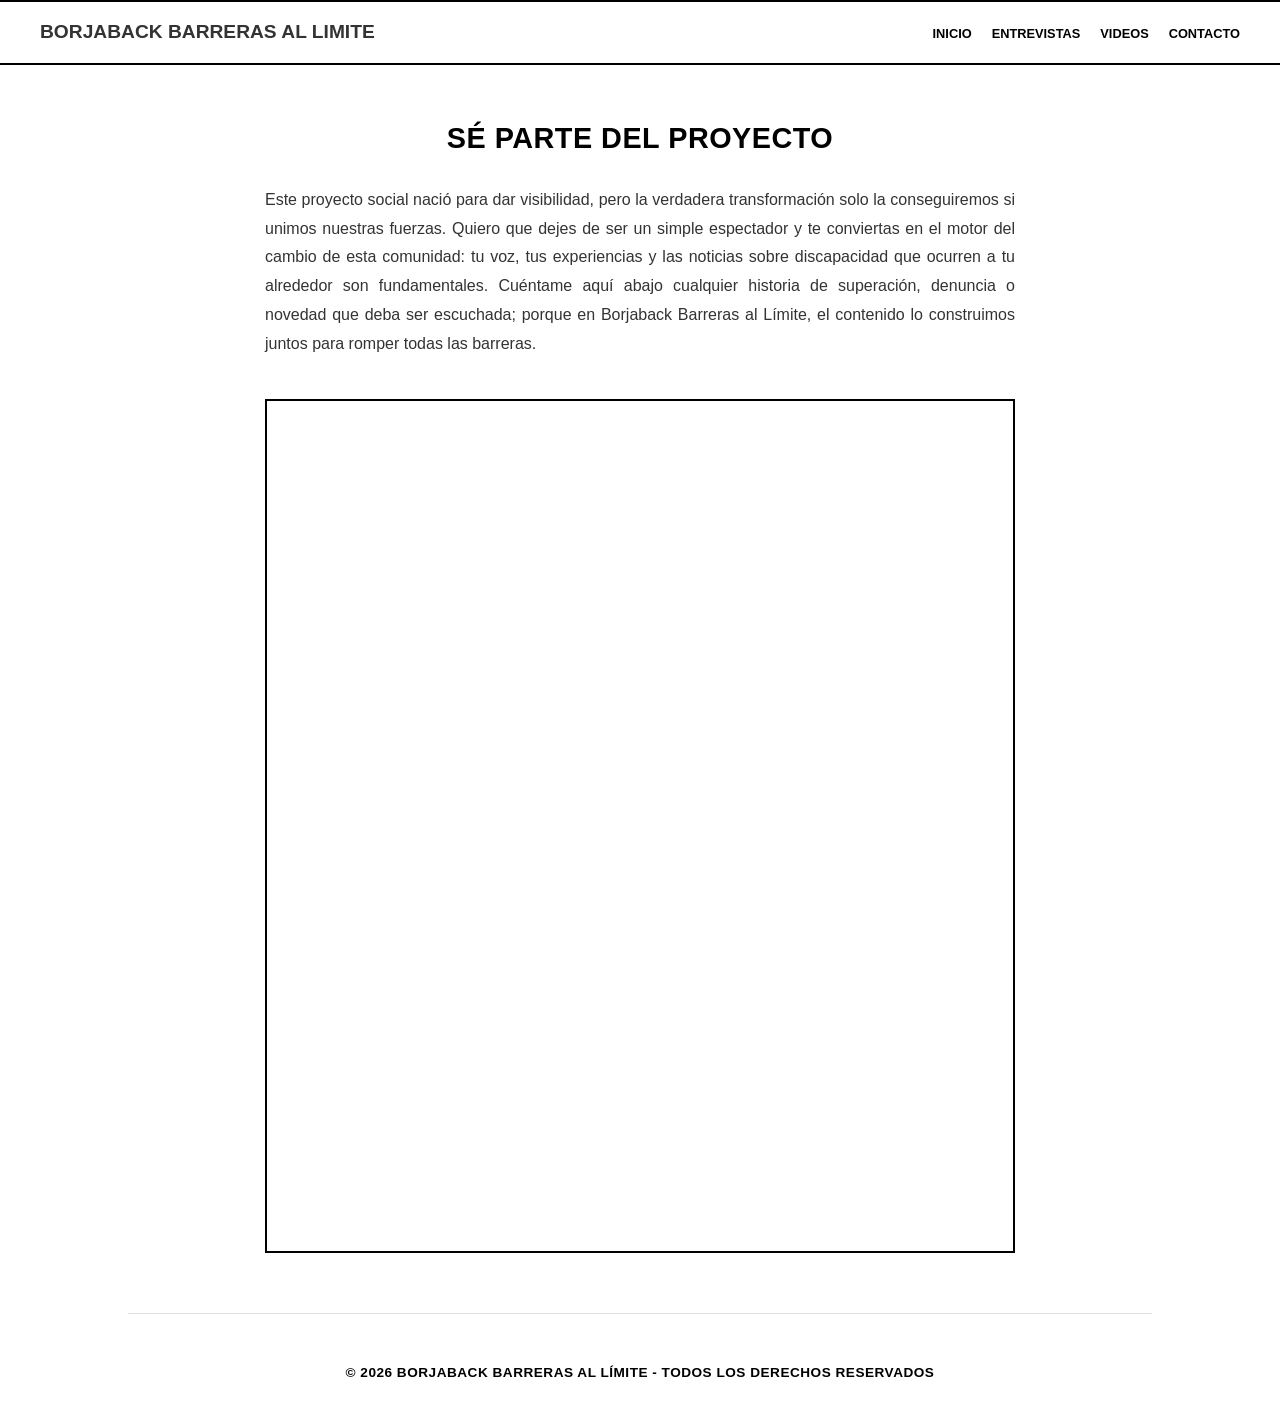
<file: contacto.html>
<!DOCTYPE html>
<html lang="es">
<head>
  <meta charset="UTF-8">
  <meta name="viewport" content="width=device-width, initial-scale=1.0">
  <title>CONTACTO - BARRERAS AL LIMITE</title>
  <style>
    /* CLONADO EXACTO DE TU HOJA DE ESTILOS (INDEX.HTML) */
    * { margin: 0; padding: 0; box-sizing: border-box; }
    body { font-family: 'Segoe UI', Arial, sans-serif; background-color: #ffffff; color: #333; line-height: 1.6; }

    header {
      background-color: #ffffff;
      border-top: 2.5px solid #000;
      border-bottom: 2.5px solid #000;
      padding: 15px 40px;
      display: flex;
      justify-content: space-between;
      align-items: center;
      position: sticky;
      top: 0;
      z-index: 1000;
    }

    header h1 { font-size: 1.2rem; text-transform: uppercase; font-weight: 900; }
    nav ul { display: flex; list-style: none; gap: 20px; align-items: center; }
    nav ul li { position: relative; }
    nav ul li a {
      text-decoration: none;
      color: #000;
      font-weight: 700;
      font-size: 0.8rem;
      text-transform: uppercase;
      transition: color 0.3s;
    }
    nav ul li a:hover { color: #ff0000; }

    /* ESTILOS EXCLUSIVOS PARA LA SECCIÓN DE CONTACTO */
    .seccion-contacto {
      max-width: 900px;
      margin: 50px auto;
      padding: 0 40px;
      text-align: center;
    }

    .seccion-contacto h2 {
      font-size: 1.8rem;
      text-transform: uppercase;
      font-weight: 900;
      color: #000;
      margin-bottom: 25px;
      letter-spacing: 0.5px;
    }

    .parrafo-comunidad {
      font-size: 1rem;
      color: #333;
      line-height: 1.8;
      text-align: justify; /* Justificado como querías */
      max-width: 750px;
      margin: 0 auto 40px auto;
    }

    .google-form-container {
      width: 100%;
      max-width: 750px;
      margin: 0 auto;
      border: 2px solid #000000;
      box-sizing: border-box;
    }

    .google-form-container iframe {
      display: block;
      width: 100%;
      height: 800px;
      border: none;
    }
  </style>
</head>
<body>

  <!-- HEADER IDÉNTICO AL TUYO -->
  <header>
    <h1>Borjaback Barreras al Limite</h1>
    <nav>
      <ul>
        <li><a href="index.html">Inicio</a></li>
        <li><a href="entrevistas.html">Entrevistas</a></li>
        <li><a href="videos-largos.html">Videos</a></li>
        <li><a href="contacto.html">Contacto</a></li>
      </ul>
    </nav>
  </header>

 <!-- CONTENIDO CENTRAL CON TU ENLACE REAL CORREGIDO -->
  <main class="seccion-contacto">
    <h2>Sé parte del proyecto</h2>
    
    <p class="parrafo-comunidad">
      Este proyecto social nació para dar visibilidad, pero la verdadera transformación solo la conseguiremos si unimos nuestras fuerzas. Quiero que dejes de ser un simple espectador y te conviertas en el motor del cambio de esta comunidad: tu voz, tus experiencias y las noticias sobre discapacidad que ocurren a tu alrededor son fundamentales. Cuéntame aquí abajo cualquier historia de superación, denuncia o novedad que deba ser escuchada; porque en Borjaback Barreras al Límite, el contenido lo construimos juntos para romper todas las barreras.
    </p>

    <!-- Contenedor del Formulario con tu link e idóneo para PC y móvil -->
    <div class="google-form-container">
      <iframe src="https://docs.google.com/forms/d/e/1FAIpQLSdJalDW0iOsXVNPydMqHW1Dk7kETdXQyTpPaNwVoYYlF2jSGw/viewform?embedded=true" style="display: block !important; width: 100% !important; height: 850px !important; border: none !important;">
        Cargando formulario...
      </iframe>
    </div>
  </main>

  <!-- FOOTER COMPLETAMENTE CENTRADO AL MEDIO -->
  <div style="width: 100% !important; clear: both !important; display: block !important; text-align: center !important; margin: 60px auto 20px auto !important; float: none !important;">
    <hr style="border: none !important; border-top: 1px solid #e0e0e0 !important; width: 80% !important; margin: 0 auto 30px auto !important; clear: both !important; float: none !important;">
    <div style="display: block !important; width: 100% !important; text-align: center !important; clear: both !important; float: none !important; margin: 0 auto !important; padding: 15px 0 !important;">
      <p style="font-family: Arial, sans-serif !important; font-size: 0.85rem !important; color: #000000 !important; font-weight: bold !important; text-transform: uppercase !important; letter-spacing: 0.5px !important; margin: 0 !important; display: inline-block !important;">
        © 2026 BORJABACK BARRERAS AL LÍMITE - TODOS LOS DERECHOS RESERVADOS
      </p>
    </div>
  </div>

</body>
</html>
</file>
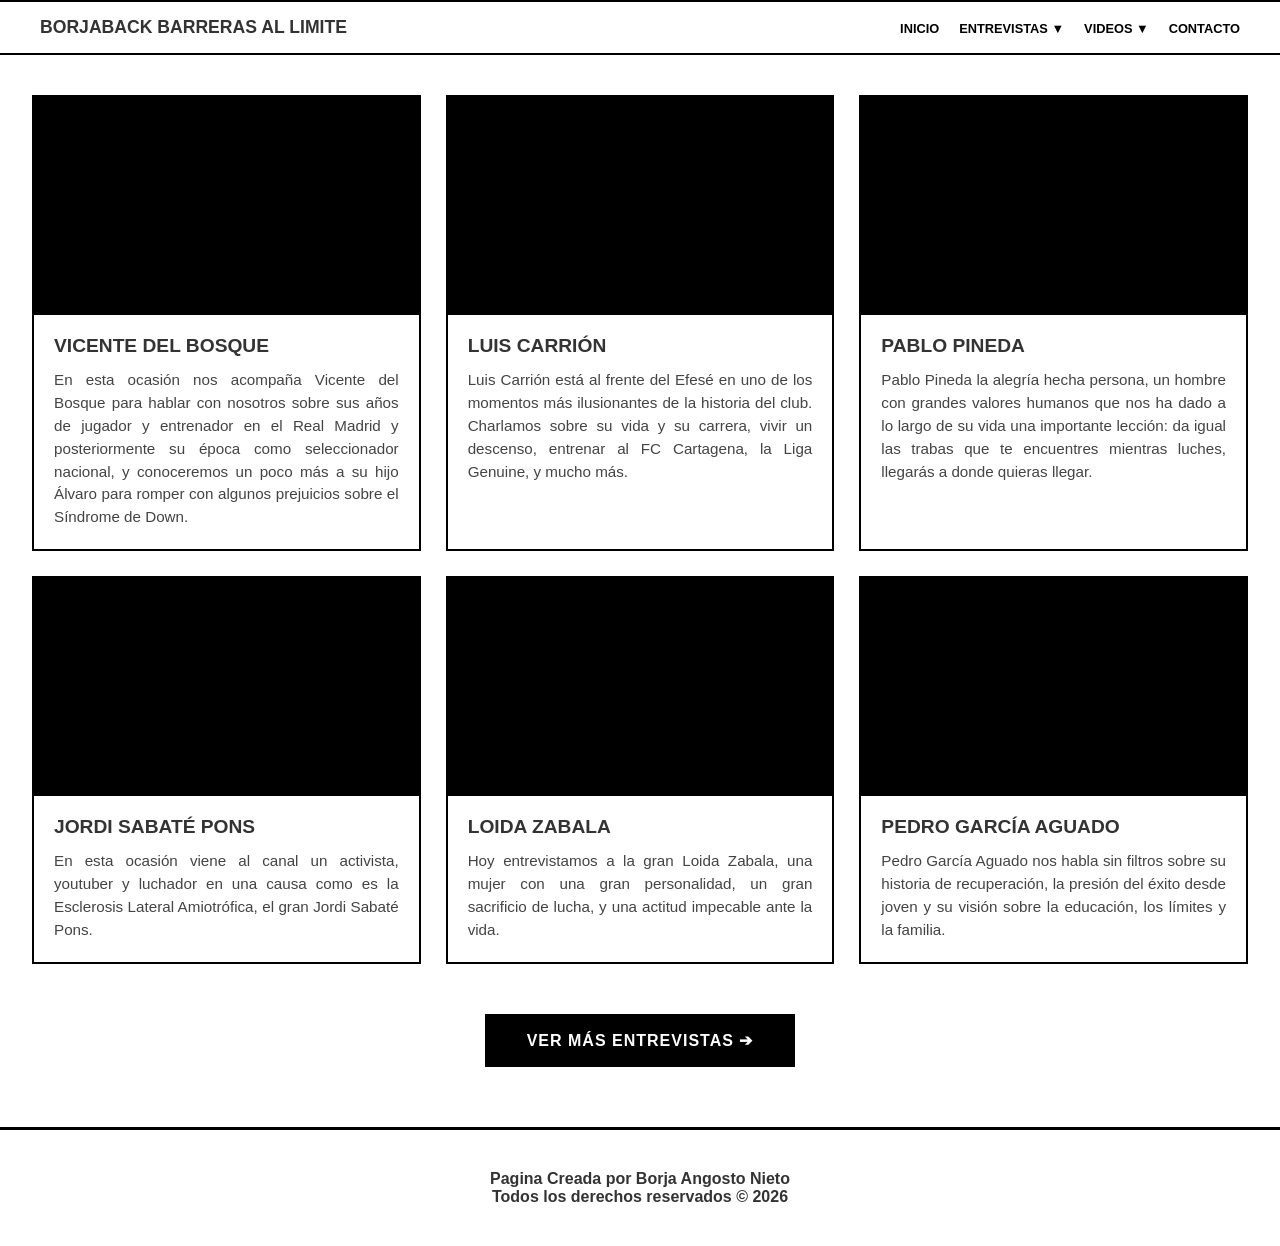
<file: entrevistas.html>
<!DOCTYPE html>
<html lang="es">
<head>
    <meta charset="UTF-8">
    <meta name="viewport" content="width=device-width, initial-scale=1.0">
    <title>ENTREVISTAS - BORJABACK</title>
    <style>
        * { margin: 0; padding: 0; box-sizing: border-box; }
        body { font-family: 'Segoe UI', Arial, sans-serif; background-color: #ffffff; color: #333; }

        header {
            background-color: #ffffff;
            border-top: 2.5px solid #000;
            border-bottom: 2.5px solid #000;
            padding: 15px 40px;
            display: flex;
            justify-content: space-between;
            align-items: center;
            position: sticky;
            top: 0;
            z-index: 1000;
        }
        header h1 { font-size: 1.1rem; text-transform: uppercase; font-weight: 900; }
        
        nav ul { display: flex; list-style: none; gap: 20px; align-items: center; }
        nav ul li { position: relative; }
        nav ul li a { text-decoration: none; color: #000; font-weight: 700; font-size: 0.8rem; text-transform: uppercase; transition: color 0.3s; padding: 10px 0; }
        nav ul li a:hover { color: #ff0000; }

        .submenu { 
            display: none; 
            position: absolute; 
            top: 100%; 
            left: 0; 
            background-color: #fff; 
            border: 2px solid #000; 
            min-width: 160px; 
            list-style: none; 
            z-index: 2000; 
            box-shadow: 5px 5px 0px #000;
        }
        .submenu li a { padding: 12px 15px; display: block; font-size: 0.75rem; border-bottom: 1px solid #eee; text-align: left; }
        .submenu li:last-child a { border-bottom: none; }
        nav ul li:hover .submenu { display: block; }

        .contenedor-entrevistas { width: 95%; max-width: 1400px; margin: 40px auto; }
        .grid-entrevistas { display: grid; grid-template-columns: repeat(3, 1fr); gap: 25px; margin-bottom: 50px; }

        .tarjeta-entrevista { border: 2.5px solid #000; background: #fff; display: flex; flex-direction: column; transition: 0.3s; }
        .tarjeta-entrevista:hover { box-shadow: 10px 10px 0px #ff0000; }

        .video-container { position: relative; padding-bottom: 56.25%; height: 0; overflow: hidden; background: #000; border-bottom: 2.5px solid #000; }
        .video-container iframe { position: absolute; top: 0; left: 0; width: 100%; height: 100%; }
        
        .info-entrevista { padding: 20px; flex-grow: 1; }
        .info-entrevista h3 { font-size: 1.2rem; font-weight: 900; text-transform: uppercase; margin-bottom: 12px; }
        .info-entrevista p { font-size: 0.95rem; color: #444; text-align: justify; line-height: 1.5; }

        footer { border-top: 3.5px solid #000; padding: 40px; text-align: center; margin-top: 60px; font-weight: 700; }

        @media (max-width: 1100px) { .grid-entrevistas { grid-template-columns: repeat(2, 1fr); } }
        @media (max-width: 750px) { 
            header { flex-direction: column; padding: 15px 20px; }
            .grid-entrevistas { grid-template-columns: 1fr; }
            .submenu { left: 50%; transform: translateX(-50%); }
        }
    </style>
</head>
<body>

    <header>
        <h1>BORJABACK BARRERAS AL LIMITE</h1>
        <nav>
            <ul>
                <li><a href="index.html">Inicio</a></li>
                <li>
                    <a href="#">Entrevistas ▼</a>
                    <ul class="submenu">
                        <li><a href="entrevistas.html">Principales</a></li>
                        <li><a href="otrasentrevistas.html">Otras</a></li>
                    </ul>
                </li>
                <li>
                    <a href="#">Videos ▼</a>
                    <ul class="submenu">
                        <li><a href="videos-largos.html">Largos</a></li>
                        <li><a href="shorts.html">Shorts</a></li>
                    </ul>
                </li>
                <li><a href="contacto.html">Contacto</a></li>
            </ul>
        </nav>
    </header>

    <main class="contenedor-entrevistas">
        <div class="grid-entrevistas">
            
            <!-- 1. VICENTE DEL BOSQUE -->
            <article class="tarjeta-entrevista">
                <div class="video-container">
                    <iframe src="https://www.youtube.com/embed/QRJZDYqhCzE" frameborder="0" allowfullscreen></iframe>
                </div>
                <div class="info-entrevista">
                    <h3>VICENTE DEL BOSQUE</h3>
                    <p>En esta ocasión nos acompaña Vicente del Bosque para hablar con nosotros sobre sus años de jugador y entrenador en el Real Madrid y posteriormente su época como seleccionador nacional, y conoceremos un poco más a su hijo Álvaro para romper con algunos prejuicios sobre el Síndrome de Down.</p>
                </div>
            </article>

            <!-- 2. LUIS CARRIÓN -->
            <article class="tarjeta-entrevista">
                <div class="video-container">
                    <iframe src="https://www.youtube.com/embed/EdUfpoRrcjw" frameborder="0" allowfullscreen></iframe>
                </div>
                <div class="info-entrevista">
                    <h3>LUIS CARRIÓN</h3>
                    <p>Luis Carrión está al frente del Efesé en uno de los momentos más ilusionantes de la historia del club. Charlamos sobre su vida y su carrera, vivir un descenso, entrenar al FC Cartagena, la Liga Genuine, y mucho más.</p>
                </div>
            </article>

            <!-- 3. PABLO PINEDA -->
            <article class="tarjeta-entrevista">
                <div class="video-container">
                    <iframe src="https://www.youtube.com/embed/2M8DlO0cdDI" frameborder="0" allowfullscreen></iframe>
                </div>
                <div class="info-entrevista">
                    <h3>PABLO PINEDA</h3>
                    <p>Pablo Pineda la alegría hecha persona, un hombre con grandes valores humanos que nos ha dado a lo largo de su vida una importante lección: da igual las trabas que te encuentres mientras luches, llegarás a donde quieras llegar.</p>
                </div>
            </article>

            <!-- 4. JORDI SABATÉ PONS -->
            <article class="tarjeta-entrevista">
                <div class="video-container">
                    <iframe src="https://www.youtube.com/embed/SZyr8t4zXUA" frameborder="0" allowfullscreen></iframe>
                </div>
                <div class="info-entrevista">
                    <h3>JORDI SABATÉ PONS</h3>
                    <p>En esta ocasión viene al canal un activista, youtuber y luchador en una causa como es la Esclerosis Lateral Amiotrófica, el gran Jordi Sabaté Pons.</p>
                </div>
            </article>

            <!-- 5. LOIDA ZABALA -->
            <article class="tarjeta-entrevista">
                <div class="video-container">
                    <iframe src="https://www.youtube.com/embed/Lm37bX64jM8" frameborder="0" allowfullscreen></iframe>
                </div>
                <div class="info-entrevista">
                    <h3>LOIDA ZABALA</h3>
                    <p>Hoy entrevistamos a la gran Loida Zabala, una mujer con una gran personalidad, un gran sacrificio de lucha, y una actitud impecable ante la vida.</p>
                </div>
            </article>

            <!-- 6. PEDRO GARCÍA AGUADO -->
            <article class="tarjeta-entrevista">
                <div class="video-container">
                    <iframe src="https://www.youtube.com/embed/GP6FebYyvW4" frameborder="0" allowfullscreen></iframe>
                </div>
                <div class="info-entrevista">
                    <h3>PEDRO GARCÍA AGUADO</h3>
                    <p>Pedro García Aguado nos habla sin filtros sobre su historia de recuperación, la presión del éxito desde joven y su visión sobre la educación, los límites y la familia.</p>
                </div>
            </article>

        </div>
    </main>
<!-- BOTÓN PARA IR A LA SEGUNDA PÁGINA (OTRAS ENTREVISTAS) -->
        <div style="text-align: center; margin-top: 50px; margin-bottom: 20px; width: 100%;">
            <a href="otrasentrevistas.html" style="
                display: inline-block;
                padding: 15px 40px;
                background-color: #000;
                color: #fff !important;
                text-decoration: none !important;
                font-weight: 800;
                text-transform: uppercase;
                border: 2px solid #000;
                letter-spacing: 1px;
                transition: all 0.2s ease;
            "
            onmouseover="this.style.backgroundColor='#FF0000'; this.style.borderColor='#FF0000';"
            onmouseout="this.style.backgroundColor='#000'; this.style.borderColor='#000';">
                VER MÁS ENTREVISTAS ➔
            </a>
        </div>
    <footer>
        <p>Pagina Creada por Borja Angosto Nieto</p>
        <p>Todos los derechos reservados © 2026</p>
    </footer>

</body>
</html>
</file>
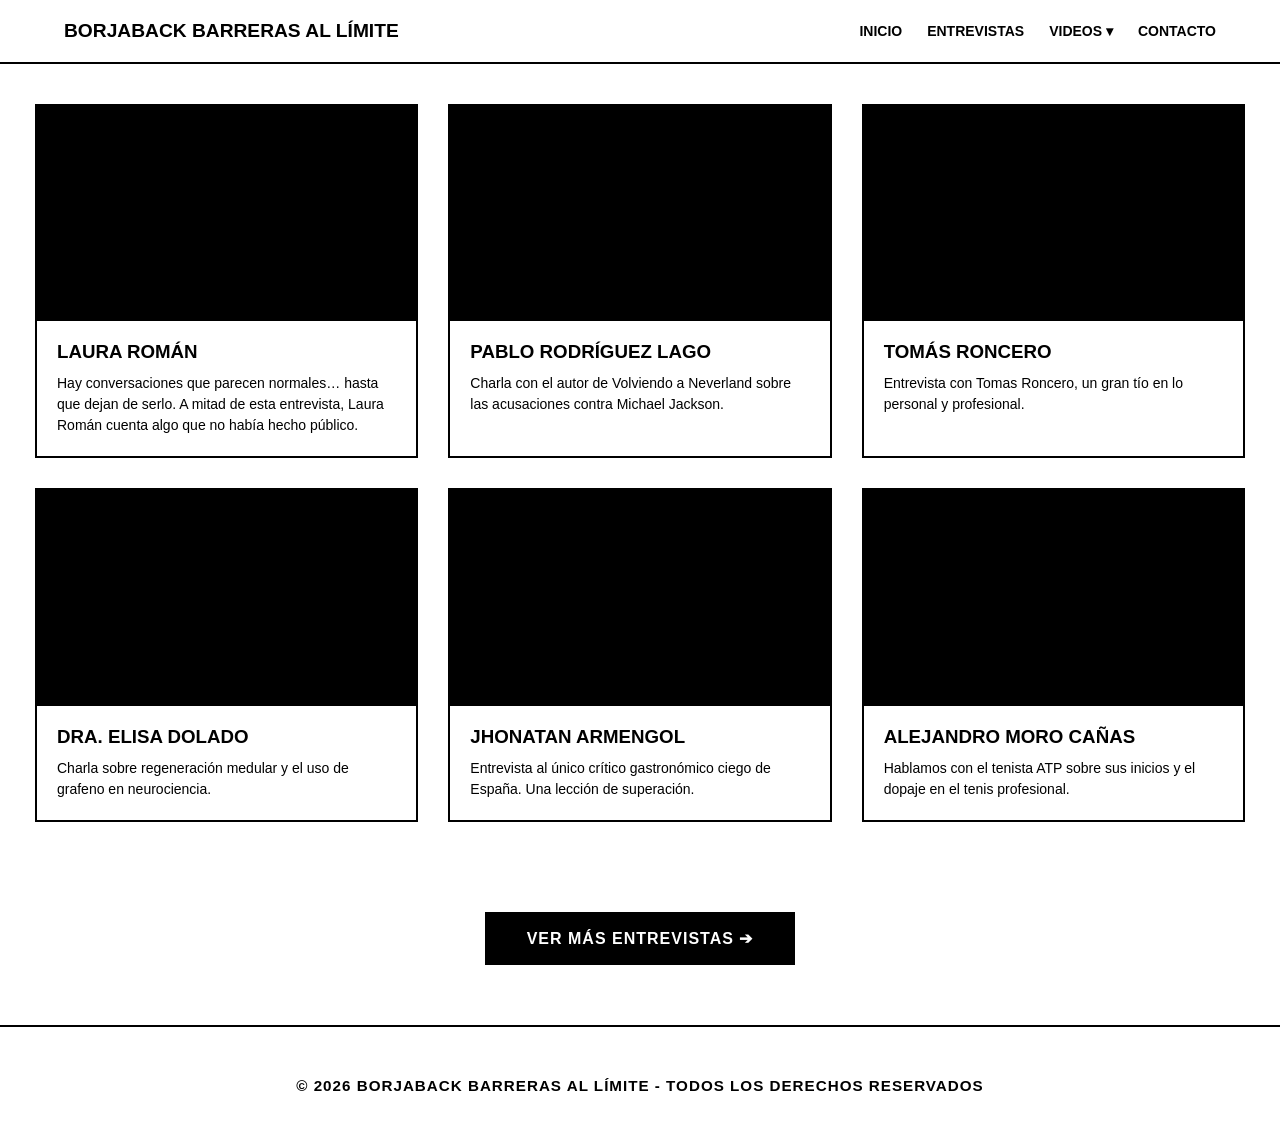
<file: otrasentrevistas.html>
<!DOCTYPE html>
<html lang="es">
<head>
    <meta charset="UTF-8">
    <meta name="viewport" content="width=device-width, initial-scale=1.0">
    <title>OTRAS ENTREVISTAS - BORJABACK</title>
    <style>
        /* 1. RESET Y FUENTE */
        * {
            margin: 0;
            padding: 0;
            box-sizing: border-box;
            font-family: 'Segoe UI', Arial, sans-serif !important;
        }

        body {
            background-color: #fff;
            color: #000;
        }

        /* 2. HEADER */
        header {
            display: flex;
            justify-content: space-between;
            align-items: center;
            padding: 20px 5%;
            border-bottom: 2px solid #000;
            background-color: #fff;
        }

        .logo {
            font-weight: 800;
            font-size: 1.2rem;
            text-transform: uppercase;
            color: #000;
            text-decoration: none;
        }

        nav {
            display: flex;
            gap: 25px;
            align-items: center;
        }

        .nav-link {
            text-decoration: none !important;
            color: #000 !important;
            font-weight: 700 !important;
            font-size: 14px;
            text-transform: uppercase;
            transition: color 0.2s ease;
            cursor: pointer;
        }

        .nav-link:hover {
            color: #FF0000 !important;
        }

        /* CONFIGURACIÓN DEL MENÚ DESPLEGABLE (DROPDOWN) */
        .dropdown {
            position: relative;
            display: inline-block;
        }

        .dropdown-content {
            display: none;
            position: absolute;
            background-color: #fff;
            min-width: 160px;
            box-shadow: 0px 8px 16px rgba(0,0,0,0.2);
            border: 2px solid #000;
            z-index: 1000;
            top: 100%;
            left: 0;
            list-style: none;
            padding: 0;
        }

        .dropdown-content li a {
            color: #000 !important;
            padding: 12px 16px;
            text-decoration: none;
            display: block;
            font-weight: 700;
            font-size: 13px;
            text-transform: uppercase;
            transition: background-color 0.2s ease, color 0.2s ease;
        }

        .dropdown-content li a:hover {
            background-color: #000;
            color: #fff !important;
        }

        /* Mostrar el menú al pasar el ratón */
        .dropdown:hover .dropdown-content {
            display: block;
        }

        /* 3. REJILLA 3x3 */
        .container {
            max-width: 1250px;
            margin: 0 auto;
            padding: 40px 20px;
        }

        .video-grid {
            display: grid;
            grid-template-columns: repeat(3, 1fr);
            gap: 30px;
        }

        .video-card {
            border: 2px solid #000;
            background-color: #fff;
            transition: all 0.2s ease;
            display: flex;
            flex-direction: column;
        }

        /* EFECTO ROJO HOVER */
        .video-card:hover {
            box-shadow: 10px 10px 0px #FF0000;
            transform: translate(-5px, -5px);
        }

        .video-frame {
            position: relative;
            padding-bottom: 56.25%;
            height: 0;
            overflow: hidden;
            background: #000;
        }

        .video-frame iframe {
            position: absolute;
            top: 0; left: 0; width: 100%; height: 100%;
        }

        .video-info {
            padding: 20px;
            border-top: 2px solid #000;
        }

        .video-info h3 {
            font-weight: 800;
            text-transform: uppercase;
            margin-bottom: 10px;
        }

        .video-info p {
            font-size: 14px;
            line-height: 1.5;
        }

        /* 4. FOOTER CENTRADO Y NEGRITA */
        footer {
            width: 100%;
            padding: 50px 0;
            border-top: 2px solid #000;
            margin-top: 60px;
            background-color: #fff;
            text-align: center; /* CENTRADO GARANTIZADO */
            clear: both;
        }

        footer p {
            font-weight: 900 !important; /* NEGRITA MÁXIMA */
            text-transform: uppercase;
            font-size: 0.95rem;
            letter-spacing: 1px;
            color: #000;
        }

        @media (max-width: 900px) {
            .video-grid { grid-template-columns: 1fr; }
            nav { gap: 15px; }
        }
    </style>
</head>
<body>

    <header>
        <a href="index.html" class="logo">BORJABACK BARRERAS AL LÍMITE</a>
        <nav>
            <a href="index.html" class="nav-link">INICIO</a>
            <a href="entrevistas.html" class="nav-link">ENTREVISTAS</a>
            
            <div class="dropdown">
                <span class="nav-link">VIDEOS ▾</span>
                <ul class="dropdown-content">
                    <li><a href="videos-largos.html">Videos Largos</a></li>
                    <li><a href="shorts.html">Shorts</a></li>
                </ul>
            </div>

            <a href="contacto.html" class="nav-link">CONTACTO</a>
        </nav>
    </header>

    <main class="container">
        <div class="video-grid">
            
            <div class="video-card">
                <div class="video-frame">
                    <iframe src="https://www.youtube.com/embed/3FjZ3fUzOm0" frameborder="0" allowfullscreen></iframe>
                </div>
                <div class="video-info">
                    <h3>LAURA ROMÁN</h3>
                    <p>Hay conversaciones que parecen normales… hasta que dejan de serlo. A mitad de esta entrevista, Laura Román cuenta algo que no había hecho público.</p>
                </div>
            </div>

            <div class="video-card">
                <div class="video-frame">
                    <iframe src="https://www.youtube.com/embed/5WfnQUCZgLU" frameborder="0" allowfullscreen></iframe>
                </div>
                <div class="video-info">
                    <h3>PABLO RODRÍGUEZ LAGO</h3>
                    <p>Charla con el autor de Volviendo a Neverland sobre las acusaciones contra Michael Jackson.</p>
                </div>
            </div>

            <div class="video-card">
                <div class="video-frame">
                    <iframe src="https://www.youtube.com/embed/TfqhT9lWQ4g" frameborder="0" allowfullscreen></iframe>
                </div>
                <div class="video-info">
                    <h3>TOMÁS RONCERO</h3>
                    <p>Entrevista con Tomas Roncero, un gran tío en lo personal y profesional.</p>
                </div>
            </div>

            <div class="video-card">
                <div class="video-frame">
                    <iframe src="https://www.youtube.com/embed/fVPQn7nifGw" frameborder="0" allowfullscreen></iframe>
                </div>
                <div class="video-info">
                    <h3>DRA. ELISA DOLADO</h3>
                    <p>Charla sobre regeneración medular y el uso de grafeno en neurociencia.</p>
                </div>
            </div>

            <div class="video-card">
                <div class="video-frame">
                    <iframe src="https://www.youtube.com/embed/TcxTyya3lBY" frameborder="0" allowfullscreen></iframe>
                </div>
                <div class="video-info">
                    <h3>JHONATAN ARMENGOL</h3>
                    <p>Entrevista al único crítico gastronómico ciego de España. Una lección de superación.</p>
                </div>
            </div>

            <div class="video-card">
                <div class="video-frame">
                    <iframe src="https://www.youtube.com/embed/4p98Oaoctbc" frameborder="0" allowfullscreen></iframe>
                </div>
                <div class="video-info">
                    <h3>ALEJANDRO MORO CAÑAS</h3>
                    <p>Hablamos con el tenista ATP sobre sus inicios y el dopaje en el tenis profesional.</p>
                </div>
            </div>

        </div> 
    </main> 
    </div> 
        
        <!-- ENLACE CORRECTO A LA SEGUNDA PÁGINA -->
        <div style="text-align: center; margin-top: 50px; margin-bottom: 20px; width: 100%;">
            <a href="otrasentrevistas2.html" style="
                display: inline-block;
                padding: 15px 40px;
                background-color: #000;
                color: #fff !important;
                text-decoration: none !important;
                font-weight: 800;
                text-transform: uppercase;
                border: 2px solid #000;
                letter-spacing: 1px;
                transition: all 0.2s ease;
            "
            onmouseover="this.style.backgroundColor='#FF0000'; this.style.borderColor='#FF0000';"
            onmouseout="this.style.backgroundColor='#000'; this.style.borderColor='#000';">
                VER MÁS ENTREVISTAS ➔
            </a>
        </div>
    </main> 
    
    <footer>
        <p>© 2026 BORJABACK BARRERAS AL LÍMITE - TODOS LOS DERECHOS RESERVADOS</p>
    </footer>
    

</body>
</html>
</file>
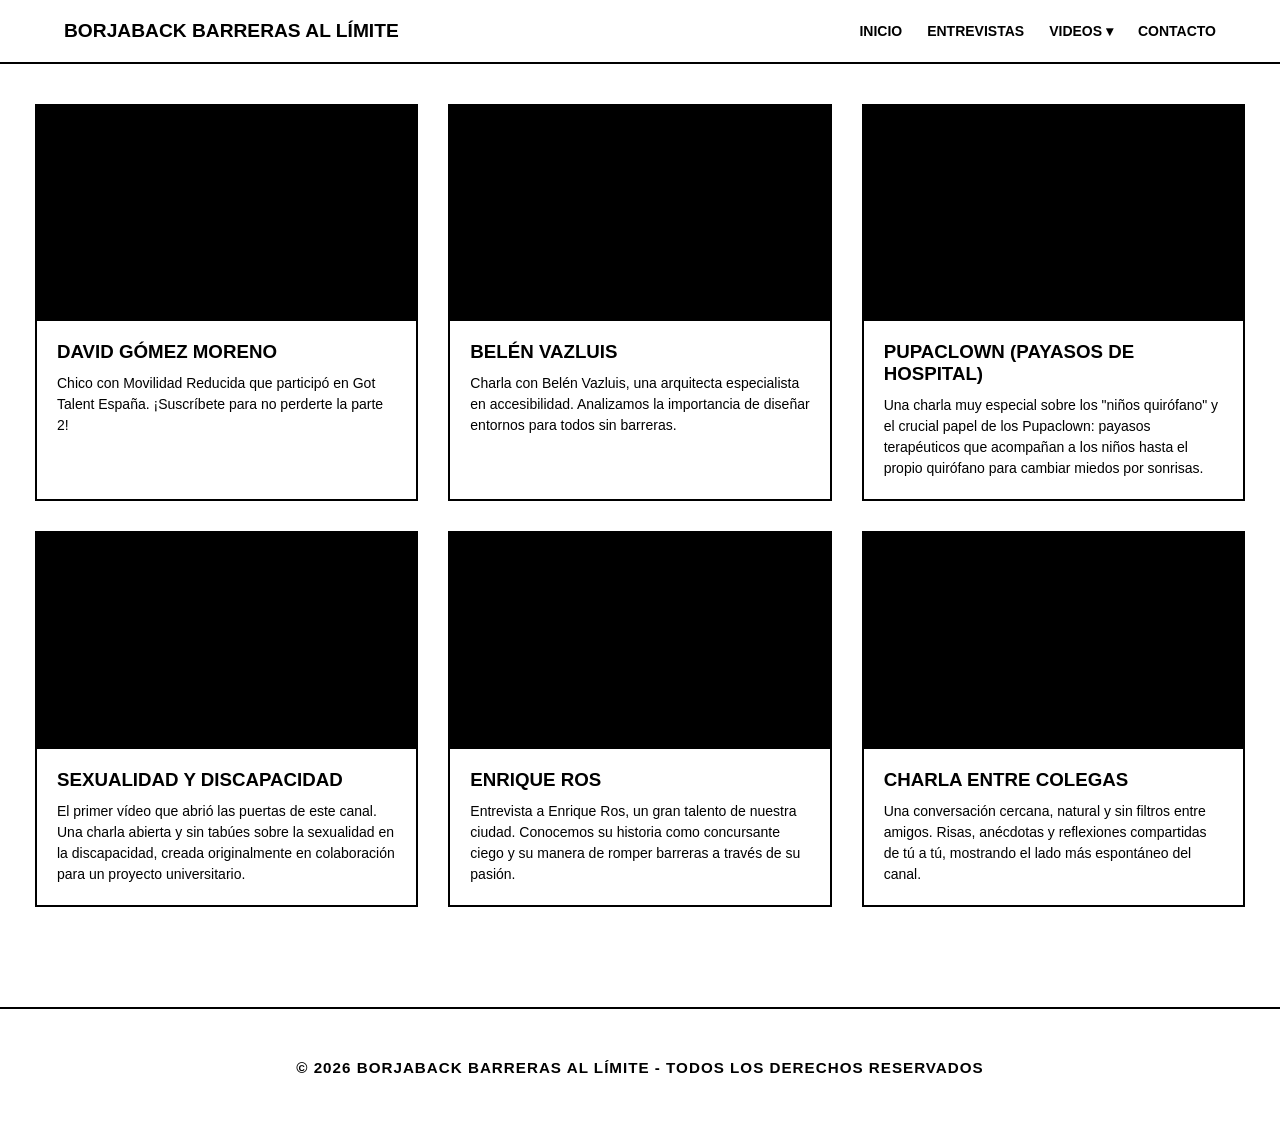
<file: otrasentrevistas2.html>
<!DOCTYPE html>
<html lang="es">
<head>
    <meta charset="UTF-8">
    <meta name="viewport" content="width=device-width, initial-scale=1.0">
    <title>MÁS ENTREVISTAS - BORJABACK</title>
    <style>
        /* 1. RESET Y FUENTE */
        * {
            margin: 0;
            padding: 0;
            box-sizing: border-box;
            font-family: 'Segoe UI', Arial, sans-serif !important;
        }

        body {
            background-color: #fff;
            color: #000;
        }

        /* 2. HEADER */
        header {
            display: flex;
            justify-content: space-between;
            align-items: center;
            padding: 20px 5%;
            border-bottom: 2px solid #000;
            background-color: #fff;
        }

        .logo {
            font-weight: 800;
            font-size: 1.2rem;
            text-transform: uppercase;
            color: #000;
            text-decoration: none;
        }

        nav {
            display: flex;
            gap: 25px;
            align-items: center;
        }

        .nav-link {
            text-decoration: none !important;
            color: #000 !important;
            font-weight: 700 !important;
            font-size: 14px;
            text-transform: uppercase;
            transition: color 0.2s ease;
            cursor: pointer;
        }

        .nav-link:hover {
            color: #FF0000 !important;
        }

        /* CONFIGURACIÓN DEL MENÚ DESPLEGABLE (DROPDOWN) */
        .dropdown {
            position: relative;
            display: inline-block;
        }

        .dropdown-content {
            display: none;
            position: absolute;
            background-color: #fff;
            min-width: 160px;
            box-shadow: 0px 8px 16px rgba(0,0,0,0.2);
            border: 2px solid #000;
            z-index: 1000;
            top: 100%;
            left: 0;
            list-style: none;
            padding: 0;
        }

        .dropdown-content li a {
            color: #000 !important;
            padding: 12px 16px;
            text-decoration: none;
            display: block;
            font-weight: 700;
            font-size: 13px;
            text-transform: uppercase;
            transition: background-color 0.2s ease, color 0.2s ease;
        }

        .dropdown-content li a:hover {
            background-color: #000;
            color: #fff !important;
        }

        .dropdown:hover .dropdown-content {
            display: block;
        }

        /* 3. REJILLA 3x3 (6 VÍDEOS EN TOTAL) */
        .container {
            max-width: 1250px;
            margin: 0 auto;
            padding: 40px 20px;
        }

        .video-grid {
            display: grid;
            grid-template-columns: repeat(3, 1fr);
            gap: 30px;
        }

        .video-card {
            border: 2px solid #000;
            background-color: #fff;
            transition: all 0.2s ease;
            display: flex;
            flex-direction: column;
        }

        /* EFECTO ROJO HOVER */
        .video-card:hover {
            box-shadow: 10px 10px 0px #FF0000;
            transform: translate(-5px, -5px);
        }

        .video-frame {
            position: relative;
            padding-bottom: 56.25%;
            height: 0;
            overflow: hidden;
            background: #000;
        }

        .video-frame iframe {
            position: absolute;
            top: 0; left: 0; width: 100%; height: 100%;
        }

        .video-info {
            padding: 20px;
            border-top: 2px solid #000;
        }

        .video-info h3 {
            font-weight: 800;
            text-transform: uppercase;
            margin-bottom: 10px;
        }

        .video-info p {
            font-size: 14px;
            line-height: 1.5;
        }

        /* 4. FOOTER */
        footer {
            width: 100%;
            padding: 50px 0;
            border-top: 2px solid #000;
            margin-top: 60px;
            background-color: #fff;
            text-align: center;
            clear: both;
        }

        footer p {
            font-weight: 900 !important;
            text-transform: uppercase;
            font-size: 0.95rem;
            letter-spacing: 1px;
            color: #000;
        }

        @media (max-width: 900px) {
            .video-grid { grid-template-columns: 1fr; }
            nav { gap: 15px; }
        }
    </style>
</head>
<body>

    <header>
        <a href="index.html" class="logo">BORJABACK BARRERAS AL LÍMITE</a>
        <nav>
            <a href="index.html" class="nav-link">INICIO</a>
            <a href="entrevistas.html" class="nav-link">ENTREVISTAS</a>
            
            <div class="dropdown">
                <span class="nav-link">VIDEOS ▾</span>
                <ul class="dropdown-content">
                    <li><a href="videos-largos.html">Videos Largos</a></li>
                    <li><a href="shorts.html">Shorts</a></li>
                </ul>
            </div>

            <a href="contacto.html" class="nav-link">CONTACTO</a>
        </nav>
    </header>

    <main class="container">
        <div class="video-grid">
            
            <!-- TARJETA 1: DAVID GOMEZ MORENO -->
            <div class="video-card">
                <div class="video-frame">
                    <iframe src="https://www.youtube.com/embed/O7Riu6NRELA" frameborder="0" allowfullscreen></iframe>
                </div>
                <div class="video-info">
                    <h3>DAVID GÓMEZ MORENO</h3>
                    <p>Chico con Movilidad Reducida que participó en Got Talent España. ¡Suscríbete para no perderte la parte 2!</p>
                </div>
            </div>

           <!-- TARJETA 2: BELÉN VAZLUIS -->
            <div class="video-card">
                <div class="video-frame">
                    <iframe src="https://www.youtube.com/embed/rLAFQt3DTfk" frameborder="0" allowfullscreen></iframe>
                </div>
                <div class="video-info">
                    <h3>BELÉN VAZLUIS</h3>
                    <p>Charla con Belén Vazluis, una arquitecta especialista en accesibilidad. Analizamos la importancia de diseñar entornos para todos sin barreras.</p>
                </div>
            </div>

           <!-- TARJETA 3: PUPACLOWN -->
            <div class="video-card">
                <div class="video-frame">
                    <iframe src="https://www.youtube.com/embed/yTPVnHJnQ3I" frameborder="0" allowfullscreen></iframe>
                </div>
                <div class="video-info">
                    <h3>PUPACLOWN (PAYASOS DE HOSPITAL)</h3>
                    <p>Una charla muy especial sobre los "niños quirófano" y el crucial papel de los Pupaclown: payasos terapéuticos que acompañan a los niños hasta el propio quirófano para cambiar miedos por sonrisas.</p>
                </div>
            </div>

        <!-- TARJETA 4: EL PRIMER VÍDEO - SEXUALIDAD -->
            <div class="video-card">
                <div class="video-frame">
                    <iframe src="https://www.youtube.com/embed/A_CQdJsrJNA" frameborder="0" allowfullscreen></iframe>
                </div>
                <div class="video-info">
                    <h3>SEXUALIDAD Y DISCAPACIDAD</h3>
                    <p>El primer vídeo que abrió las puertas de este canal. Una charla abierta y sin tabúes sobre la sexualidad en la discapacidad, creada originalmente en colaboración para un proyecto universitario.</p>
                </div>
            </div>

            <!-- TARJETA 5: ENRIQUE ROS -->
            <div class="video-card">
                <div class="video-frame">
                    <iframe src="https://www.youtube.com/embed/9uGzzBNp38E" frameborder="0" allowfullscreen></iframe>
                </div>
                <div class="video-info">
                    <h3>ENRIQUE ROS</h3>
                    <p>Entrevista a Enrique Ros, un gran talento de nuestra ciudad. Conocemos su historia como concursante ciego y su manera de romper barreras a través de su pasión.</p>
                </div>
            </div>

            <!-- TARJETA 6: CHARLA ENTRE COLEGAS -->
            <div class="video-card">
                <div class="video-frame">
                    <iframe src="https://www.youtube.com/embed/uA3q3DbWDFg" frameborder="0" allowfullscreen></iframe>
                </div>
                <div class="video-info">
                    <h3>CHARLA ENTRE COLEGAS</h3>
                    <p>Una conversación cercana, natural y sin filtros entre amigos. Risas, anécdotas y reflexiones compartidas de tú a tú, mostrando el lado más espontáneo del canal.</p>
                </div>
            </div>

        </div> 
    </main> 
   </div> 
    </main> 
    
    <footer>
        <p>© 2026 BORJABACK BARRERAS AL LÍMITE - TODOS LOS DERECHOS RESERVADOS</p>
    </footer>

</body>
</html>
</file>
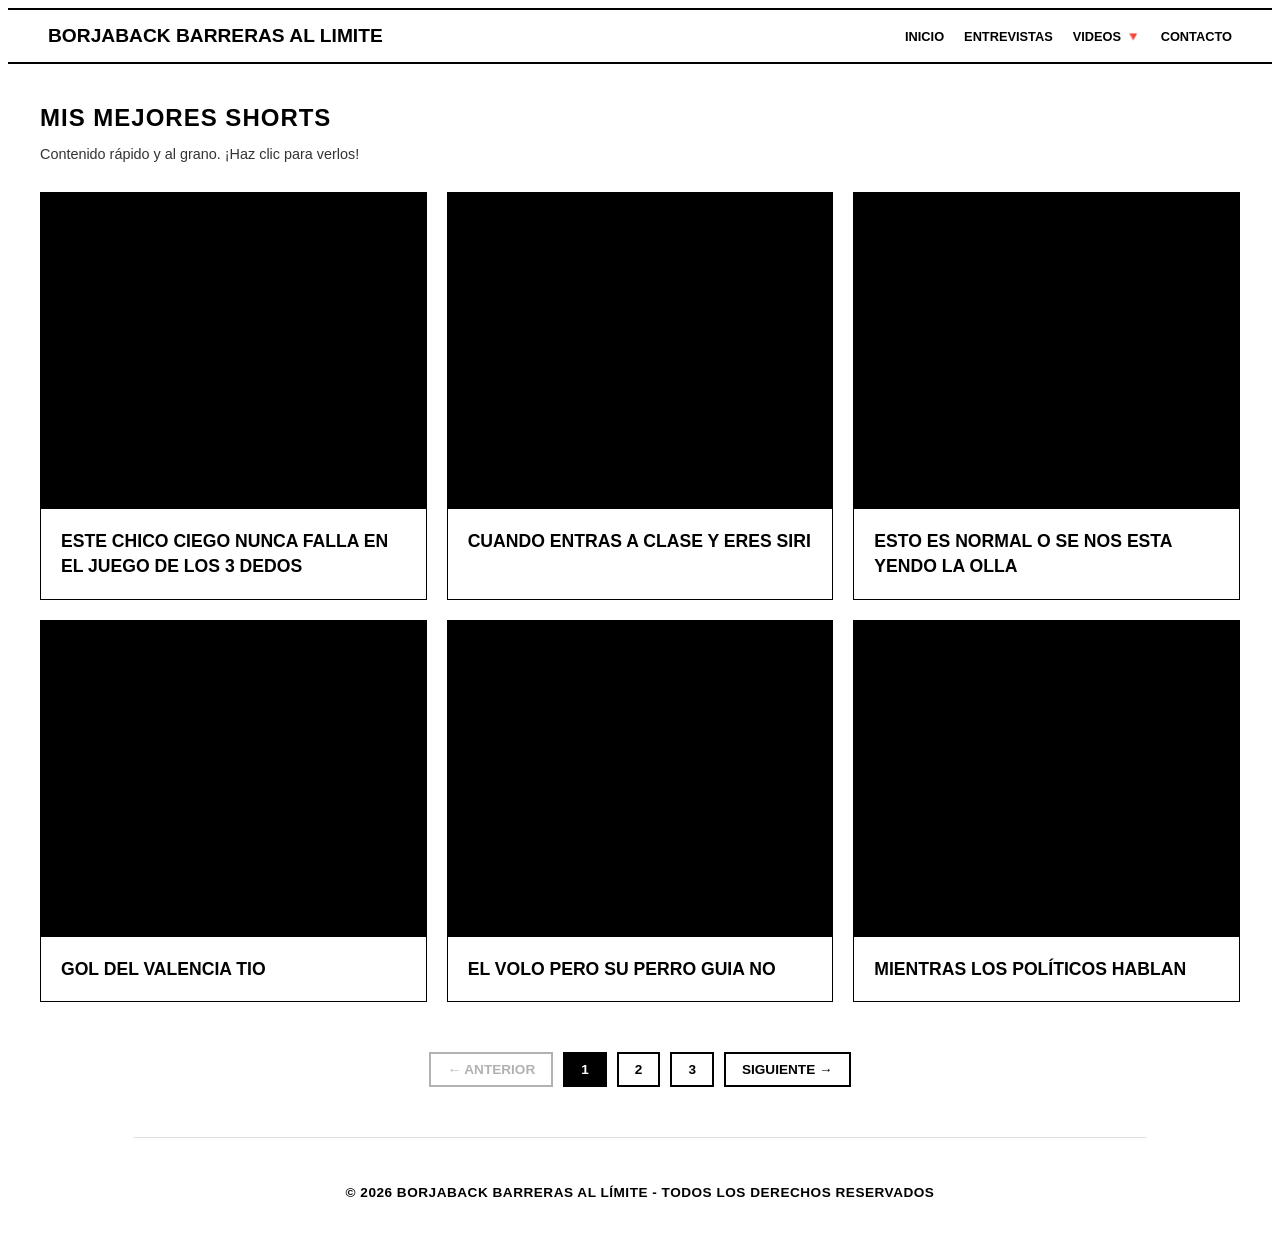
<file: shorts.html>
<!DOCTYPE html>
<html lang="es">
<head>
  <meta charset="UTF-8">
  <meta name="viewport" content="width=device-width, initial-scale=1.0">
  <title>Borjaback Barreras al Límite - Shorts</title>
  <style>
    /* =======================================================
       ESTILOS DEL MENÚ INTERACTIVO PERFECTO
       ======================================================= */
    header { 
      background-color: #ffffff; 
      border-top: 2.5px solid #000000; 
      border-bottom: 2.5px solid #000000; 
      padding: 15px 40px; 
      display: flex; 
      justify-content: space-between; 
      align-items: center; 
      position: sticky; 
      top: 0; 
      z-index: 1000; 
    }
    
    header h1 { 
      font-size: 1.2rem; 
      text-transform: uppercase; 
      font-weight: 900; 
      margin: 0;
      color: #000000; 
      font-family: Arial, sans-serif;
    }
    
    nav ul { 
      display: flex; 
      list-style: none; 
      gap: 20px; 
      align-items: center; 
      margin: 0;
      padding: 0;
    }
    
    nav ul li { 
      position: relative; 
    }
    
    nav ul li a { 
      text-decoration: none; 
      color: #000000; 
      font-weight: 900; 
      font-size: 0.8rem; 
      text-transform: uppercase; 
      transition: color 0.3s; 
      font-family: Arial, sans-serif;
    }
    
    nav ul li a:hover { 
      color: #ff0000; 
    }

    .dropdown-menu {
      display: none;
      position: absolute;
      background-color: #ffffff; 
      border: 1px solid #000000; 
      padding: 5px 0; 
      list-style: none;
      top: 100%;
      left: 0;
      z-index: 1010;
      min-width: 150px;
      margin: 5px 0 0 0;
    }

    .dropdown-menu li {
      display: block;
      margin: 0;
    }

    .dropdown-menu li a {
      display: block;
      color: #000000; 
      font-size: 0.75rem;
      font-weight: 700;
      padding: 10px 20px; 
      text-decoration: none;
      transition: background-color 0.15s, color 0.15s;
    }

    .dropdown-menu li a:hover {
      background-color: #000000; 
      color: #ffffff; 
    }

    .dropdown:hover .dropdown-menu {
      display: block;
    }

    /* =======================================================
       ESTILOS PARA LA REJILLA DE SHORTS (3x3)
       ======================================================= */
    .shorts-section {
      max-width: 1200px;
      margin: 40px auto;
      padding: 0 20px;
      font-family: Arial, sans-serif;
    }

    .shorts-section h2 {
      font-size: 1.5rem;
      text-transform: uppercase;
      letter-spacing: 1px;
      margin-bottom: 5px;
      color: #000;
      margin-top: 20px;
    }

    .shorts-subtitle {
      font-size: 0.9rem;
      color: #333;
      margin-bottom: 30px;
    }

    .shorts-grid {
      display: grid;
      grid-template-columns: repeat(3, 1fr);
      gap: 20px;
    }

    .short-card {
      background: #fff;
      border: 1px solid #000;
      display: flex;
      flex-direction: column;
    }

    .video-box {
      width: 100%;
      border-bottom: 1px solid #000;
      background: #000;
    }

    .video-box iframe {
      width: 100%;
      display: block;
    }

    .short-info {
      padding: 20px;
      text-align: left;
    }

    .short-info h3 {
      font-size: 1.1rem;
      text-transform: uppercase;
      margin: 0;
      color: #000;
      font-weight: bold;
      line-height: 1.4;
    }

    /* =======================================================
       BOTONERA DE PAGINACIÓN CORREGIDA Y CENTRADA AL 100%
       ======================================================= */
    .pagination-container {
      width: 100%;
      display: flex;
      justify-content: center;
      margin: 50px 0;
      clear: both;
    }

    .pagination {
      display: flex;
      justify-content: center;
      align-items: center;
      gap: 10px;
    }

    .page-btn {
      display: inline-block;
      text-decoration: none;
      color: #000000;
      background-color: #ffffff;
      border: 2px solid #000000;
      padding: 8px 16px;
      font-weight: bold;
      font-size: 0.85rem;
      text-transform: uppercase;
      transition: background-color 0.15s, color 0.15s;
    }

    .page-btn:hover {
      background-color: #000000;
      color: #ffffff;
    }

    .page-btn.active {
      background-color: #000000;
      color: #ffffff;
      cursor: default;
    }

    .page-btn.disabled {
      opacity: 0.3;
      pointer-events: none;
      cursor: default;
    }

    @media (max-width: 768px) {
      .shorts-grid {
        grid-template-columns: 1fr;
      }
      header {
        flex-direction: column;
        gap: 10px;
        text-align: center;
      }
      nav ul {
        gap: 10px;
      }
    }
  </style>
</head>
<body>

  <!-- HEADER -->
  <header>
    <h1>BORJABACK BARRERAS AL LIMITE</h1>
    <nav>
      <ul>
        <li><a href="index.html">Inicio</a></li>
        <li><a href="entrevistas.html">Entrevistas</a></li>
        <li class="dropdown">
          <a href="#">Videos 🔻</a>
          <ul class="dropdown-menu">
            <li><a href="videos-largos.html">VIDEOS LARGOS</a></li>
            <li><a href="shorts.html">SHORTS</a></li>
          </ul>
        </li>
        <li><a href="contacto.html">Contacto</a></li>
      </ul>
    </nav>
  </header>

  <!-- CONTENIDO SHORTS -->
  <section class="shorts-section">
    <h2>MIS MEJORES SHORTS</h2>
    <p class="shorts-subtitle">Contenido rápido y al grano. ¡Haz clic para verlos!</p>

    <div class="shorts-grid">
      
      <!-- SHORT 1 -->
      <div class="short-card">
        <div class="video-box">
          <iframe height="315" src="https://www.youtube.com/embed/NXL09ZwcplY" title="YouTube video player" frameborder="0" allowfullscreen></iframe>
        </div>
        <div class="short-info">
          <h3>ESTE CHICO CIEGO NUNCA FALLA EN EL JUEGO DE LOS 3 DEDOS</h3>
        </div>
      </div>

      <!-- SHORT 2 -->
      <div class="short-card">
        <div class="video-box">
          <iframe height="315" src="https://www.youtube.com/embed/IkK1bp1o4_I" title="YouTube video player" frameborder="0" allowfullscreen></iframe>
        </div>
        <div class="short-info">
          <h3>CUANDO ENTRAS A CLASE Y ERES SIRI</h3>
        </div>
      </div>

      <!-- SHORT 3 -->
      <div class="short-card">
        <div class="video-box">
          <iframe height="315" src="https://www.youtube.com/embed/0rHXwnxm_A8" title="YouTube video player" frameborder="0" allowfullscreen></iframe>
        </div>
        <div class="short-info">
          <h3>ESTO ES NORMAL O SE NOS ESTA YENDO LA OLLA</h3>
        </div>
      </div>

      <!-- SHORT 4 -->
      <div class="short-card">
        <div class="video-box">
          <iframe height="315" src="https://www.youtube.com/embed/x1ZBSBYk9xM" title="YouTube video player" frameborder="0" allowfullscreen></iframe>
        </div>
        <div class="short-info">
          <h3>GOL DEL VALENCIA TIO</h3>
        </div>
      </div>

      <!-- SHORT 5 -->
      <div class="short-card">
        <div class="video-box">
          <iframe height="315" src="https://www.youtube.com/embed/jeGYetBu4L8" title="YouTube video player" frameborder="0" allowfullscreen></iframe>
        </div>
        <div class="short-info">
          <h3>EL VOLO PERO SU PERRO GUIA NO</h3>
        </div>
      </div>

      <!-- SHORT 6 -->
      <div class="short-card">
        <div class="video-box">
          <iframe height="315" src="https://www.youtube.com/embed/axHZofo4HGg" title="YouTube video player" frameborder="0" allowfullscreen></iframe>
        </div>
        <div class="short-info">
          <h3>MIENTRAS LOS POLÍTICOS HABLAN</h3>
        </div>
      </div>

    </div>

    <!-- CONTENEDOR EXTRA QUE OBLIGA AL CENTRADO TOTAL -->
    <div class="pagination-container">
      <div class="pagination">
        <a href="#" class="page-btn disabled">← Anterior</a>
        <a href="shorts.html" class="page-btn active">1</a>
        <a href="shorts2.html" class="page-btn">2</a>
        <a href="shorts3.html" class="page-btn">3</a>
        <a href="shorts2.html" class="page-btn">Siguiente →</a>
      </div>
    </div>

  </section>
<!-- FOOTER FORZADO AL MEDIO EXACTO -->
  <div style="width: 100% !important; clear: both !important; display: block !important; text-align: center !important; margin: 40px auto 20px auto !important; float: none !important;">
    <hr style="border: none !important; border-top: 1px solid #e0e0e0 !important; width: 80% !important; margin: 0 auto 30px auto !important; clear: both !important; float: none !important;">
    <div style="display: block !important; width: 100% !important; text-align: center !important; clear: both !important; float: none !important; margin: 0 auto !important; padding: 15px 0 !important;">
      <p style="font-family: Arial, sans-serif !important; font-size: 0.85rem !important; color: #000000 !important; font-weight: bold !important; text-transform: uppercase !important; letter-spacing: 0.5px !important; margin: 0 !important; display: inline-block !important;">
        © 2026 BORJABACK BARRERAS AL LÍMITE - TODOS LOS DERECHOS RESERVADOS
      </p>
    </div>
  </div>
</body>
</html>
</file>
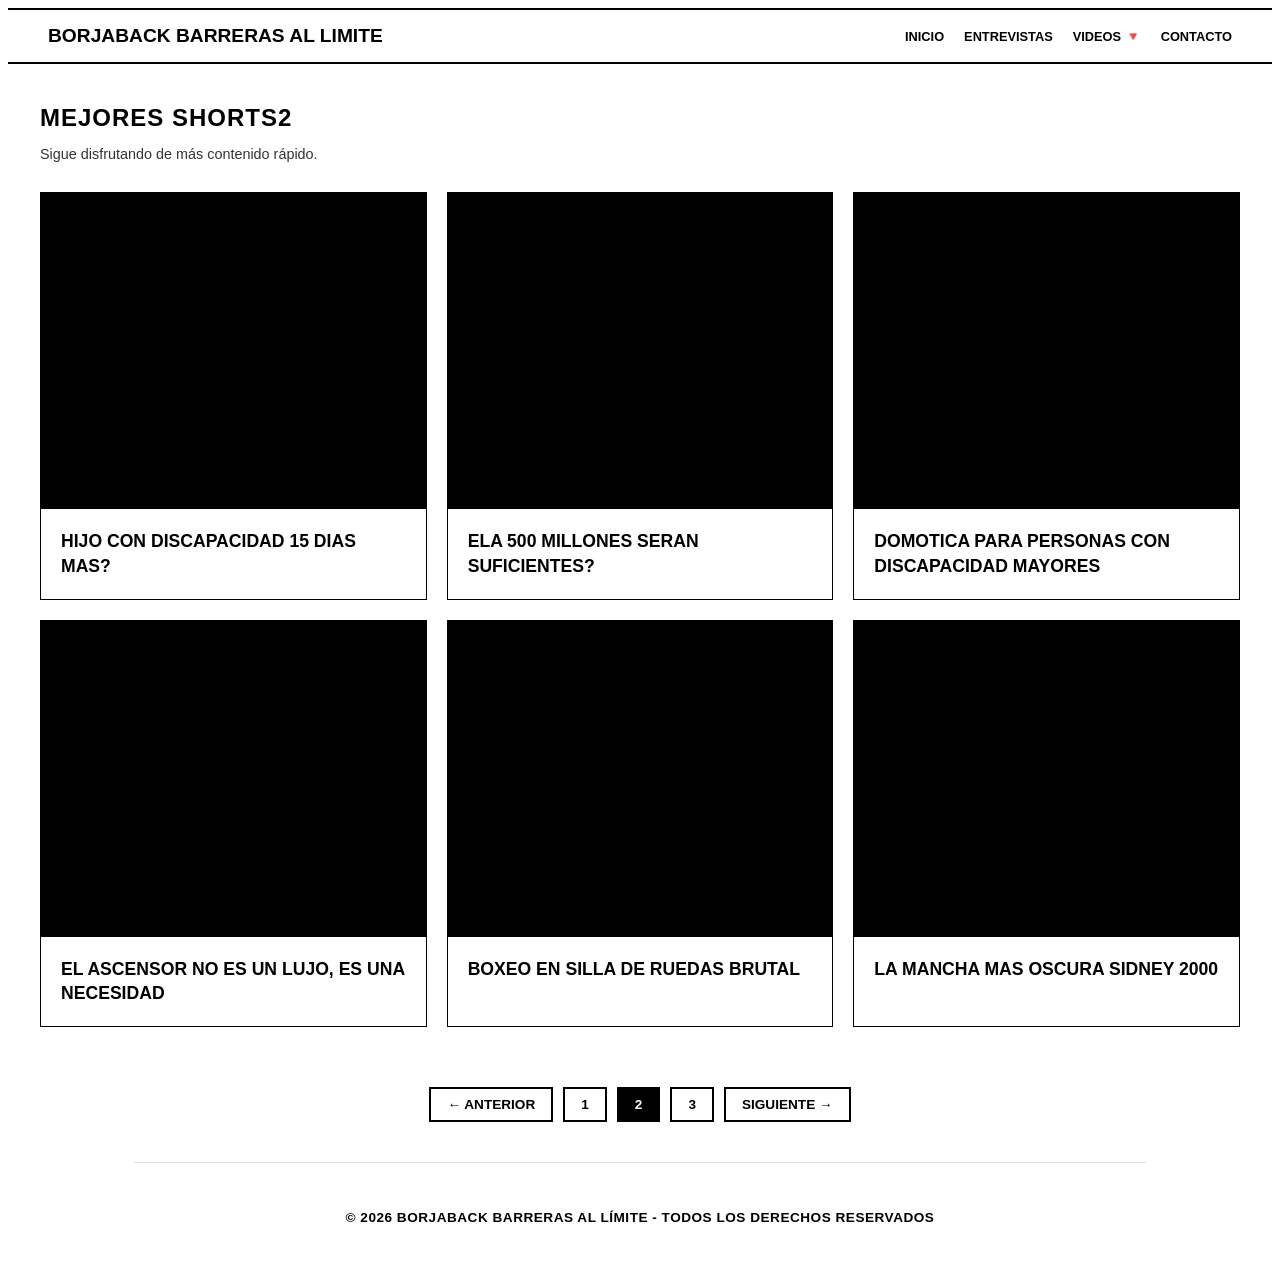
<file: shorts2.html>
<!DOCTYPE html>
<html lang="es">
<head>
  <meta charset="UTF-8">
  <meta name="viewport" content="width=device-width, initial-scale=1.0">
  <title>Borjaback Barreras al Límite - Shorts Página 2</title>
  <style>
    /* =======================================================
       1. ESTILOS DEL MENÚ SUPERIOR (HEADER) - TU IDENTIDAD
       ======================================================= */
    header { 
      background-color: #ffffff; 
      border-top: 2.5px solid #000000; 
      border-bottom: 2.5px solid #000000; 
      padding: 15px 40px; 
      display: flex; 
      justify-content: space-between; 
      align-items: center; 
      position: sticky; 
      top: 0; 
      z-index: 1000; 
    }
    
    header h1 { 
      font-size: 1.2rem; 
      text-transform: uppercase; 
      font-weight: 900; 
      margin: 0;
      color: #000000; 
      font-family: Arial, sans-serif;
    }
    
    nav ul { 
      display: flex; 
      list-style: none; 
      gap: 20px; 
      align-items: center; 
      margin: 0;
      padding: 0;
    }
    
    nav ul li { 
      position: relative; 
    }
    
    nav ul li a { 
      text-decoration: none; 
      color: #000000; 
      font-weight: 900; 
      font-size: 0.8rem; 
      text-transform: uppercase; 
      transition: color 0.3s; 
      font-family: Arial, sans-serif;
    }
    
    nav ul li a:hover { 
      color: #ff0000; 
    }

    /* Menú Desplegable de Vídeos */
    .dropdown-menu {
      display: none;
      position: absolute;
      background-color: #ffffff; 
      border: 1px solid #000000; 
      padding: 5px 0; 
      list-style: none;
      top: 100%;
      left: 0;
      z-index: 1010;
      min-width: 150px;
      margin: 5px 0 0 0;
    }

    .dropdown-menu li {
      display: block;
      margin: 0;
    }

    .dropdown-menu li a {
      display: block;
      color: #000000; 
      font-size: 0.75rem;
      font-weight: 700;
      padding: 10px 20px; 
      text-decoration: none;
      transition: background-color 0.15s, color 0.15s;
    }

    .dropdown-menu li a:hover {
      background-color: #000000; 
      color: #ffffff; 
    }

    .dropdown:hover .dropdown-menu {
      display: block;
    }

    /* =======================================================
       2. REJILLA DE CONTENIDO (ESTRUCTURA DE SHORTS)
       ======================================================= */
    .shorts-section {
      max-width: 1200px;
      margin: 40px auto;
      padding: 0 20px;
      font-family: Arial, sans-serif;
    }

    .shorts-section h2 {
      font-size: 1.5rem;
      text-transform: uppercase;
      letter-spacing: 1px;
      margin-bottom: 5px;
      color: #000;
      margin-top: 20px;
    }

    .shorts-subtitle {
      font-size: 0.9rem;
      color: #333;
      margin-bottom: 30px;
    }

    .shorts-grid {
      display: grid;
      grid-template-columns: repeat(3, 1fr);
      gap: 20px;
      margin-bottom: 50px;
    }

    .short-card {
      background: #fff;
      border: 1px solid #000;
      display: flex;
      flex-direction: column;
    }

    .video-box {
      width: 100%;
      border-bottom: 1px solid #000;
      background: #000;
    }

    .video-box iframe {
      width: 100%;
      display: block;
    }

    .short-info {
      padding: 20px;
      text-align: left;
    }

    .short-info h3 {
      font-size: 1.1rem;
      text-transform: uppercase;
      margin: 0;
      color: #000;
      font-weight: bold;
      line-height: 1.4;
    }

    /* =======================================================
       3. SISTEMA DE PAGINACIÓN CORRECTO Y CENTRADO DE RAÍZ
       ======================================================= */
    .pagination-container {
      width: 100%;
      display: flex;
      justify-content: center;
      align-items: center;
      margin: 60px 0 20px 0;
      clear: both;
    }

    .pagination {
      display: flex;
      justify-content: center;
      align-items: center;
      gap: 10px;
    }

    .page-btn {
      display: inline-block;
      text-decoration: none;
      color: #000000;
      background-color: #ffffff;
      border: 2px solid #000000;
      padding: 8px 16px;
      font-weight: bold;
      font-size: 0.85rem;
      text-transform: uppercase;
      transition: background-color 0.15s, color 0.15s;
    }

    .page-btn:hover {
      background-color: #000000;
      color: #ffffff;
    }

    /* Estado de la página en la que estás (Página 2 en Negro) */
    .page-btn.active {
      background-color: #000000;
      color: #ffffff;
      cursor: default;
    }

    /* Diseño móvil */
    @media (max-width: 768px) {
      .shorts-grid {
        grid-template-columns: 1fr;
      }
      header {
        flex-direction: column;
        gap: 10px;
        text-align: center;
      }
      nav ul {
        gap: 10px;
      }
    }
  </style>
</head>
<body>

  <!-- MENÚ DE NAVEGACIÓN (HEADER) RESPETADO AL 100% -->
  <header>
    <h1>BORJABACK BARRERAS AL LIMITE</h1>
    <nav>
      <ul>
        <li><a href="index.html">Inicio</a></li>
        <li><a href="entrevistas.html">Entrevistas</a></li>
        <li class="dropdown">
          <a href="#">Videos 🔻</a>
          <ul class="dropdown-menu">
            <li><a href="videos-largos.html">VIDEOS LARGOS</a></li>
            <li><a href="shorts.html">SHORTS</a></li>
          </ul>
        </li>
        <li><a href="contacto.html">Contacto</a></li>
      </ul>
    </nav>
  </header>

  <!-- SECCIÓN PRINCIPAL DE CONTENIDO -->
  <section class="shorts-section">
    <h2>MEJORES SHORTS2</h2>
    <p class="shorts-subtitle">Sigue disfrutando de más contenido rápido.</p>

    <!-- AQUÍ ESTÁN BIEN GUARDADOS Y ORDENADOS TUS 6 NUEVOS SHORTS -->
    <div class="shorts-grid">
      
      <!-- SHORT 7 -->
      <div class="short-card">
        <div class="video-box">
          <iframe height="315" src="https://www.youtube.com/embed/00JMVCht_KI" title="YouTube video player" frameborder="0" allowfullscreen></iframe>
        </div>
        <div class="short-info">
          <h3>HIJO CON DISCAPACIDAD 15 DIAS MAS?</h3>
        </div>
      </div>

      <!-- SHORT 8 -->
      <div class="short-card">
        <div class="video-box">
          <iframe height="315" src="https://www.youtube.com/embed/m3aSbDVOXPc" title="YouTube video player" frameborder="0" allowfullscreen></iframe>
        </div>
        <div class="short-info">
          <h3>ELA 500 MILLONES SERAN SUFICIENTES?</h3>
        </div>
      </div>

      <!-- SHORT 9 -->
      <div class="short-card">
        <div class="video-box">
          <iframe height="315" src="https://www.youtube.com/embed/zdmbOJaM9bc" title="YouTube video player" frameborder="0" allowfullscreen></iframe>
        </div>
        <div class="short-info">
          <h3>DOMOTICA PARA PERSONAS CON DISCAPACIDAD MAYORES</h3>
        </div>
      </div>

      <!-- SHORT 10 -->
      <div class="short-card">
        <div class="video-box">
          <iframe height="315" src="https://www.youtube.com/embed/8Gu-gzuHqLs" title="YouTube video player" frameborder="0" allowfullscreen></iframe>
        </div>
        <div class="short-info">
          <h3>EL ASCENSOR NO ES UN LUJO, ES UNA NECESIDAD</h3>
        </div>
      </div>

      <!-- SHORT 11 -->
      <div class="short-card">
        <div class="video-box">
          <iframe height="315" src="https://www.youtube.com/embed/nHJFGWLig_U" title="YouTube video player" frameborder="0" allowfullscreen></iframe>
        </div>
        <div class="short-info">
          <h3>BOXEO EN SILLA DE RUEDAS BRUTAL</h3>
        </div>
      </div>

      <!-- SHORT 12 -->
      <div class="short-card">
        <div class="video-box">
          <iframe height="315" src="https://www.youtube.com/embed/G5wI58rruZE" title="YouTube video player" frameborder="0" allowfullscreen></iframe>
        </div>
        <div class="short-info">
          <h3>LA MANCHA MAS OSCURA SIDNEY 2000</h3>
        </div>
      </div>

    </div>

    <!-- EL ÚNICO Y EXCLUSIVO PAGINADOR (CENTRADO DE FORMA INALTERABLE) -->
    <div class="pagination-container">
      <div class="pagination">
        <a href="shorts.html" class="page-btn">← Anterior</a>
        <a href="shorts.html" class="page-btn">1</a>
        <a href="shorts2.html" class="page-btn active">2</a>
        <a href="shorts3.html" class="page-btn">3</a>
        <a href="shorts3.html" class="page-btn">Siguiente →</a>
      </div>
    </div>

  </section>
<!-- FOOTER FORZADO AL MEDIO EXACTO -->
  <div style="width: 100% !important; clear: both !important; display: block !important; text-align: center !important; margin: 40px auto 20px auto !important; float: none !important;">
    <hr style="border: none !important; border-top: 1px solid #e0e0e0 !important; width: 80% !important; margin: 0 auto 30px auto !important; clear: both !important; float: none !important;">
    <div style="display: block !important; width: 100% !important; text-align: center !important; clear: both !important; float: none !important; margin: 0 auto !important; padding: 15px 0 !important;">
      <p style="font-family: Arial, sans-serif !important; font-size: 0.85rem !important; color: #000000 !important; font-weight: bold !important; text-transform: uppercase !important; letter-spacing: 0.5px !important; margin: 0 !important; display: inline-block !important;">
        © 2026 BORJABACK BARRERAS AL LÍMITE - TODOS LOS DERECHOS RESERVADOS
      </p>
    </div>
  </div>
</body>
</html>
</file>
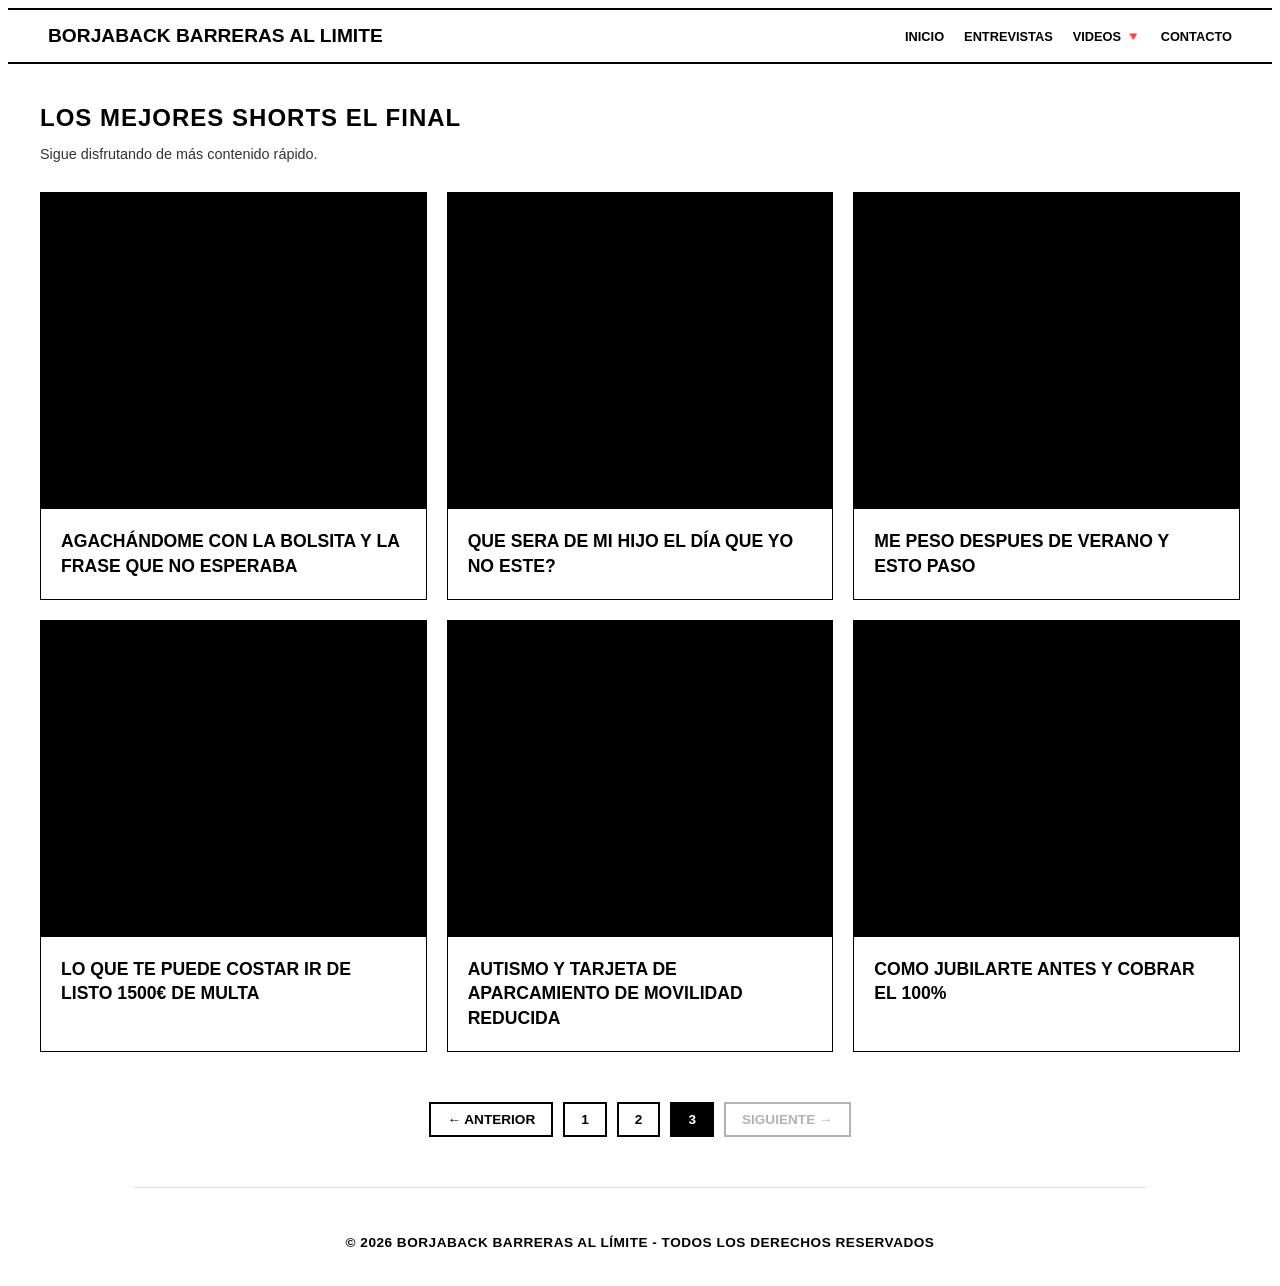
<file: shorts3.html>
<!DOCTYPE html>
<html lang="es">
<head>
  <meta charset="UTF-8">
  <meta name="viewport" content="width=device-width, initial-scale=1.0">
  <title>Borjaback Barreras al Límite - Shorts Página 3</title>
  <style>
    /* =======================================================
       1. ESTILOS DEL MENÚ SUPERIOR (HEADER)
       ======================================================= */
    header { 
      background-color: #ffffff; 
      border-top: 2.5px solid #000000; 
      border-bottom: 2.5px solid #000000; 
      padding: 15px 40px; 
      display: flex; 
      justify-content: space-between; 
      align-items: center; 
      position: sticky; 
      top: 0; 
      z-index: 1000; 
    }
    
    header h1 { 
      font-size: 1.2rem; 
      text-transform: uppercase; 
      font-weight: 900; 
      margin: 0;
      color: #000000; 
      font-family: Arial, sans-serif;
    }
    
    nav ul { 
      display: flex; 
      list-style: none; 
      gap: 20px; 
      align-items: center; 
      margin: 0;
      padding: 0;
    }
    
    nav ul li { 
      position: relative; 
    }
    
    nav ul li a { 
      text-decoration: none; 
      color: #000000; 
      font-weight: 900; 
      font-size: 0.8rem; 
      text-transform: uppercase; 
      transition: color 0.3s; 
      font-family: Arial, sans-serif;
    }
    
    nav ul li a:hover { 
      color: #ff0000; 
    }

    .dropdown-menu {
      display: none;
      position: absolute;
      background-color: #ffffff; 
      border: 1px solid #000000; 
      padding: 5px 0; 
      list-style: none;
      top: 100%;
      left: 0;
      z-index: 1010;
      min-width: 150px;
      margin: 5px 0 0 0;
    }

    .dropdown-menu li {
      display: block;
      margin: 0;
    }

    .dropdown-menu li a {
      display: block;
      color: #000000; 
      font-size: 0.75rem;
      font-weight: 700;
      padding: 10px 20px; 
      text-decoration: none;
      transition: background-color 0.15s, color 0.15s;
    }

    .dropdown-menu li a:hover {
      background-color: #000000; 
      color: #ffffff; 
    }

    .dropdown:hover .dropdown-menu {
      display: block;
    }

    /* =======================================================
       2. REJILLA DE SHORTS (PÁGINA 3)
       ======================================================= */
    .shorts-section {
      max-width: 1200px;
      margin: 40px auto;
      padding: 0 20px;
      font-family: Arial, sans-serif;
    }

    .shorts-section h2 {
      font-size: 1.5rem;
      text-transform: uppercase;
      letter-spacing: 1px;
      margin-bottom: 5px;
      color: #000;
      margin-top: 20px;
    }

    .shorts-subtitle {
      font-size: 0.9rem;
      color: #333;
      margin-bottom: 30px;
    }

    .shorts-grid {
      display: grid;
      grid-template-columns: repeat(3, 1fr);
      gap: 20px;
      margin-bottom: 50px;
    }

    .short-card {
      background: #fff;
      border: 1px solid #000;
      display: flex;
      flex-direction: column;
    }

    .video-box {
      width: 100%;
      border-bottom: 1px solid #000;
      background: #000;
    }

    .video-box iframe {
      width: 100%;
      display: block;
    }

    .short-info {
      padding: 20px;
      text-align: left;
    }

    .short-info h3 {
      font-size: 1.1rem;
      text-transform: uppercase;
      margin: 0;
      color: #000;
      font-weight: bold;
      line-height: 1.4;
    }

    /* =======================================================
       3. PAGINACIÓN CENTRADA DE RAÍZ (PÁGINA 3 ACTIVA)
       ======================================================= */
    .pagination-container {
      width: 100%;
      display: flex;
      justify-content: center;
      align-items: center;
      margin: 60px 0 20px 0;
      clear: both;
    }

    .pagination {
      display: flex;
      justify-content: center;
      align-items: center;
      gap: 10px;
    }

    .page-btn {
      display: inline-block;
      text-decoration: none;
      color: #000000;
      background-color: #ffffff;
      border: 2px solid #000000;
      padding: 8px 16px;
      font-weight: bold;
      font-size: 0.85rem;
      text-transform: uppercase;
      transition: background-color 0.15s, color 0.15s;
    }

    .page-btn:hover {
      background-color: #000000;
      color: #ffffff;
    }

    .page-btn.active {
      background-color: #000000;
      color: #ffffff;
      cursor: default;
    }

    @media (max-width: 768px) {
      .shorts-grid {
        grid-template-columns: 1fr;
      }
      header {
        flex-direction: column;
        gap: 10px;
        text-align: center;
      }
      nav ul {
        gap: 10px;
      }
    }
  </style>
</head>
<body>

  <!-- HEADER -->
  <header>
    <h1>BORJABACK BARRERAS AL LIMITE</h1>
    <nav>
      <ul>
        <li><a href="index.html">Inicio</a></li>
        <li><a href="entrevistas.html">Entrevistas</a></li>
        <li class="dropdown">
          <a href="#">Videos 🔻</a>
          <ul class="dropdown-menu">
            <li><a href="videos-largos.html">VIDEOS LARGOS</a></li>
            <li><a href="shorts.html">SHORTS</a></li>
          </ul>
        </li>
        <li><a href="contacto.html">Contacto</a></li>
      </ul>
    </nav>
  </header>

  <!-- SECCIÓN SHORTS -->
  <section class="shorts-section">
    <h2>LOS MEJORES SHORTS EL FINAL</h2>
    <p class="shorts-subtitle">Sigue disfrutando de más contenido rápido.</p>

    <div class="shorts-grid">
      
      <!-- SHORT 13 (REAL) -->
      <div class="short-card">
        <div class="video-box">
          <iframe height="315" src="https://www.youtube.com/embed/LCYpUgqNeo4" title="YouTube video player" frameborder="0" allowfullscreen></iframe>
        </div>
        <div class="short-info">
          <h3>AGACHÁNDOME CON LA BOLSITA Y LA FRASE QUE NO ESPERABA</h3>
        </div>
      </div>

    <!-- SHORT 14 -->
      <div class="short-card">
        <div class="video-box">
          <iframe height="315" src="https://www.youtube.com/embed/4agiLsqxZ4c" title="YouTube video player" frameborder="0" allowfullscreen></iframe>
        </div>
        <div class="short-info">
          <h3>QUE SERA DE MI HIJO EL DÍA QUE YO NO ESTE?</h3>
        </div>
      </div>

     <!-- SHORT 15 -->
      <div class="short-card">
        <div class="video-box">
          <iframe height="315" src="https://www.youtube.com/embed/EB07HSGPkUk" title="YouTube video player" frameborder="0" allowfullscreen></iframe>
        </div>
        <div class="short-info">
          <h3>ME PESO DESPUES DE VERANO Y ESTO PASO</h3>
        </div>
      </div>

     <!-- SHORT 16 -->
      <div class="short-card">
        <div class="video-box">
          <iframe height="315" src="https://www.youtube.com/embed/dNIJ8B1SQdc" title="YouTube video player" frameborder="0" allowfullscreen></iframe>
        </div>
        <div class="short-info">
          <h3>LO QUE TE PUEDE COSTAR IR DE LISTO 1500€ DE MULTA</h3>
        </div>
      </div>

     <!-- SHORT 17 -->
      <div class="short-card">
        <div class="video-box">
          <iframe height="315" src="https://www.youtube.com/embed/mIkFYaHRIpI" title="YouTube video player" frameborder="0" allowfullscreen></iframe>
        </div>
        <div class="short-info">
          <h3>AUTISMO Y TARJETA DE APARCAMIENTO DE MOVILIDAD REDUCIDA</h3>
        </div>
      </div>

      <!-- SHORT 18 -->
      <div class="short-card">
        <div class="video-box">
          <iframe height="315" src="https://www.youtube.com/embed/ghwsv8qAOe8" title="YouTube video player" frameborder="0" allowfullscreen></iframe>
        </div>
        <div class="short-info">
          <h3>COMO JUBILARTE ANTES Y COBRAR EL 100%</h3>
        </div>
      </div>

    </section>

  <!-- PAGINACIÓN FUERA DE LA SECCIÓN PARA EVITAR EMPUJONES -->
  <div style="width: 100% !important; clear: both !important; display: block !important; text-align: center !important; margin: 50px 0 !important;">
    <div style="display: inline-flex !important; justify-content: center !important; align-items: center !important; gap: 10px !important;">
      
      <a href="shorts2.html" style="display: inline-block !important; text-decoration: none !important; color: #000000 !important; background-color: #ffffff !important; border: 2px solid #000000 !important; padding: 8px 16px !important; font-weight: bold !important; font-size: 0.85rem !important; text-transform: uppercase !important; font-family: Arial, sans-serif !important;">← Anterior</a>
      
      <a href="shorts.html" style="display: inline-block !important; text-decoration: none !important; color: #000000 !important; background-color: #ffffff !important; border: 2px solid #000000 !important; padding: 8px 16px !important; font-weight: bold !important; font-size: 0.85rem !important; text-transform: uppercase !important; font-family: Arial, sans-serif !important;">1</a>
      
      <a href="shorts2.html" style="display: inline-block !important; text-decoration: none !important; color: #000000 !important; background-color: #ffffff !important; border: 2px solid #000000 !important; padding: 8px 16px !important; font-weight: bold !important; font-size: 0.85rem !important; text-transform: uppercase !important; font-family: Arial, sans-serif !important;">2</a>
      
      <a href="shorts3.html" style="display: inline-block !important; text-decoration: none !important; color: #ffffff !important; background-color: #000000 !important; border: 2px solid #000000 !important; padding: 8px 16px !important; font-weight: bold !important; font-size: 0.85rem !important; text-transform: uppercase !important; font-family: Arial, sans-serif !important;">3</a>
      
      <a href="#" style="display: inline-block !important; text-decoration: none !important; color: #000000 !important; background-color: #ffffff !important; border: 2px solid #000000 !important; padding: 8px 16px !important; font-weight: bold !important; font-size: 0.85rem !important; text-transform: uppercase !important; opacity: 0.3 !important; pointer-events: none !important; font-family: Arial, sans-serif !important;">Siguiente →</a>
      
    </div>
  </div>

</body>
<!-- FOOTER FORZADO AL MEDIO EXACTO -->
  <div style="width: 100% !important; clear: both !important; display: block !important; text-align: center !important; margin: 40px auto 20px auto !important; float: none !important;">
    <hr style="border: none !important; border-top: 1px solid #e0e0e0 !important; width: 80% !important; margin: 0 auto 30px auto !important; clear: both !important; float: none !important;">
    <div style="display: block !important; width: 100% !important; text-align: center !important; clear: both !important; float: none !important; margin: 0 auto !important; padding: 15px 0 !important;">
      <p style="font-family: Arial, sans-serif !important; font-size: 0.85rem !important; color: #000000 !important; font-weight: bold !important; text-transform: uppercase !important; letter-spacing: 0.5px !important; margin: 0 !important; display: inline-block !important;">
        © 2026 BORJABACK BARRERAS AL LÍMITE - TODOS LOS DERECHOS RESERVADOS
      </p>
    </div>
  </div>
</body>
</html>
</file>
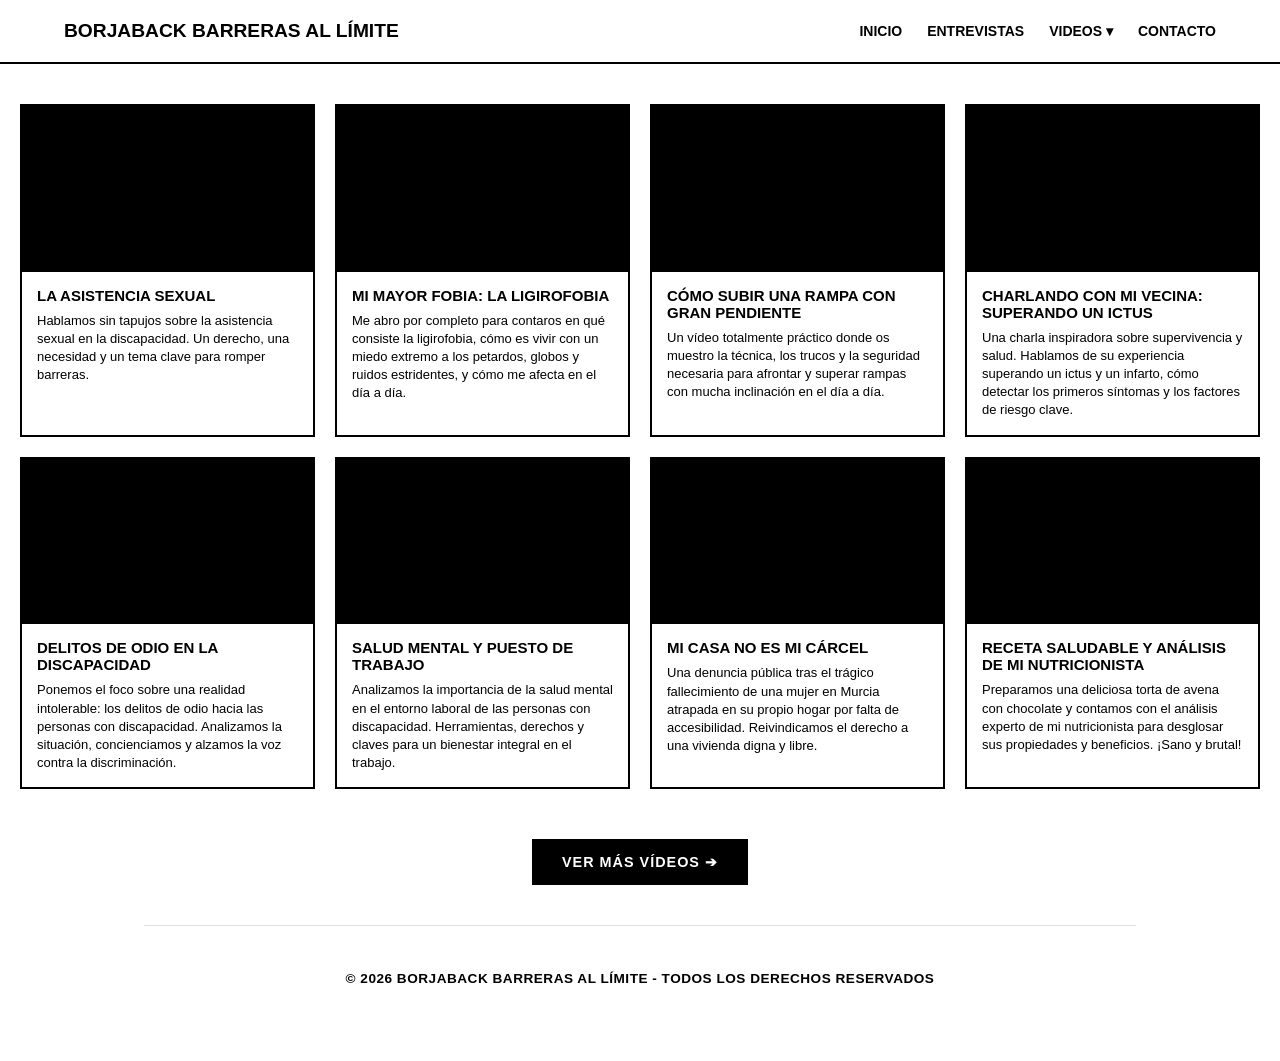
<file: videos-largos.html>
<!DOCTYPE html>
<html lang="es">
<head>
    <meta charset="UTF-8">
    <meta name="viewport" content="width=device-width, initial-scale=1.0">
    <title>VÍDEOS LARGOS - BORJABACK</title>
    <style>
        /* 1. RESET Y FUENTE */
        * {
            margin: 0;
            padding: 0;
            box-sizing: border-box;
            font-family: 'Segoe UI', Arial, sans-serif !important;
        }

        body {
            background-color: #fff;
            color: #000;
        }

        /* 2. HEADER */
        header {
            display: flex;
            justify-content: space-between;
            align-items: center;
            padding: 20px 5%;
            border-bottom: 2px solid #000;
            background-color: #fff;
        }

        .logo {
            font-weight: 800;
            font-size: 1.2rem;
            text-transform: uppercase;
            color: #000;
            text-decoration: none;
        }

        nav {
            display: flex;
            gap: 25px;
            align-items: center;
        }

        .nav-link {
            text-decoration: none !important;
            color: #000 !important;
            font-weight: 700 !important;
            font-size: 14px;
            text-transform: uppercase;
            transition: color 0.2s ease;
            cursor: pointer;
        }

        .nav-link:hover {
            color: #FF0000 !important;
        }

        /* MENÚ DESPLEGABLE */
        .dropdown {
            position: relative;
            display: inline-block;
        }

        .dropdown-content {
            display: none;
            position: absolute;
            background-color: #fff;
            min-width: 160px;
            box-shadow: 0px 8px 16px rgba(0,0,0,0.2);
            border: 2px solid #000;
            z-index: 1000;
            top: 100%;
            left: 0;
            list-style: none;
            padding: 0;
        }

        .dropdown-content li a {
            color: #000 !important;
            padding: 12px 16px;
            text-decoration: none;
            display: block;
            font-weight: 700;
            font-size: 13px;
            text-transform: uppercase;
            transition: background-color 0.2s ease, color 0.2s ease;
        }

        .dropdown-content li a:hover {
            background-color: #000;
            color: #fff !important;
        }

        .dropdown:hover .dropdown-content {
            display: block;
        }

        /* 3. REJILLA REVOLUCIONARIA 4X4 (4 COLUMNAS) */
        .container {
            max-width: 1400px; /* Ampliamos un poco el ancho máximo para que luzcan los 4 vídeos */
            margin: 0 auto;
            padding: 40px 20px;
        }

        .video-grid {
            display: grid;
            grid-template-columns: repeat(4, 1fr); /* ¡Aquí está la magia! 4 columnas exactas */
            gap: 20px; /* Un pelín más estrecho el hueco para que encajen perfectos */
        }

        .video-card {
            border: 2px solid #000;
            background-color: #fff;
            transition: all 0.2s ease;
            display: flex;
            flex-direction: column;
            height: 100%;
        }

        .video-card:hover {
            box-shadow: 8px 8px 0px #FF0000;
            transform: translate(-4px, -4px);
        }

        .video-frame {
            position: relative;
            padding-bottom: 56.25%;
            height: 0;
            overflow: hidden;
            background: #000;
        }

        .video-frame iframe {
            position: absolute;
            top: 0; left: 0; width: 100%; height: 100%;
        }

        .video-info {
            padding: 15px;
            border-top: 2px solid #000;
            display: flex;
            flex-direction: column;
            flex-grow: 1;
        }

        .video-info h3 {
            font-weight: 800;
            font-size: 15px;
            text-transform: uppercase;
            margin-bottom: 8px;
        }

        .video-info p {
            font-size: 13px;
            line-height: 1.4;
        }

        /* BOTÓN SIGUIENTE */
        .btn-more {
            display: inline-block;
            padding: 15px 40px;
            background-color: #000;
            color: #fff !important;
            text-decoration: none !important;
            font-weight: 800;
            text-transform: uppercase;
            border: 2px solid #000;
            letter-spacing: 1px;
            transition: all 0.2s ease;
        }

        .btn-more:hover {
            background-color: #FF0000;
            border-color: #FF0000;
        }

        /* RESPONSIVE */
        @media (max-width: 1100px) {
            .video-grid { grid-template-columns: repeat(2, 1fr); } /* En pantallas medianas se ponen de 2 en 2 */
        }
        @media (max-width: 650px) {
            .video-grid { grid-template-columns: 1fr; } /* En móvil de 1 en 1 */
        }
    </style>
</head>
<body>

    <header>
        <a href="index.html" class="logo">BORJABACK BARRERAS AL LÍMITE</a>
        <nav>
            <a href="index.html" class="nav-link">INICIO</a>
            <a href="entrevistas.html" class="nav-link">ENTREVISTAS</a>
            
            <div class="dropdown">
                <span class="nav-link">VIDEOS ▾</span>
                <ul class="dropdown-content">
                    <li><a href="videos-largos.html">Videos Largos</a></li>
                    <li><a href="shorts.html">Shorts</a></li>
                </ul>
            </div>

            <a href="contacto.html" class="nav-link">CONTACTO</a>
        </nav>
    </header>

    <main class="container">
        <div class="video-grid">
            
            <!-- FILA 1 - VÍDEO 1 -->
            <div class="video-card">
                <div class="video-frame">
                    <!-- Enlace embed correcto para tu vídeo -->
                    <iframe src="https://www.youtube.com/embed/3i3v9kE-v_M" frameborder="0" allowfullscreen></iframe>
                </div>
                <div class="video-info">
                    <h3>LA ASISTENCIA SEXUAL</h3>
                    <p>Hablamos sin tapujos sobre la asistencia sexual en la discapacidad. Un derecho, una necesidad y un tema clave para romper barreras.</p>
                </div>
            </div>

            <!-- FILA 1 - VÍDEO 2 -->
            <div class="video-card">
                <div class="video-frame">
                    <!-- Enlace embed correcto para tu segundo vídeo -->
                    <iframe src="https://www.youtube.com/embed/g-Lom7dHnRU" frameborder="0" allowfullscreen></iframe>
                </div>
                <div class="video-info">
                    <h3>MI MAYOR FOBIA: LA LIGIROFOBIA</h3>
                    <p>Me abro por completo para contaros en qué consiste la ligirofobia, cómo es vivir con un miedo extremo a los petardos, globos y ruidos estridentes, y cómo me afecta en el día a día.</p>
                </div>
            </div>

            <!-- FILA 1 - VÍDEO 3 -->
            <div class="video-card">
                <div class="video-frame">
                    <!-- Enlace embed correcto para tu tercer vídeo -->
                    <iframe src="https://www.youtube.com/embed/QiAElw5fbo4" frameborder="0" allowfullscreen></iframe>
                </div>
                <div class="video-info">
                    <h3>CÓMO SUBIR UNA RAMPA CON GRAN PENDIENTE</h3>
                    <p>Un vídeo totalmente práctico donde os muestro la técnica, los trucos y la seguridad necesaria para afrontar y superar rampas con mucha inclinación en el día a día.</p>
                </div>
            </div>
           <!-- FILA 1 - VÍDEO 4 -->
            <div class="video-card">
                <div class="video-frame">
                    <!-- Enlace embed correcto para tu cuarto vídeo -->
                    <iframe src="https://www.youtube.com/embed/AoVkw2bxk9o" frameborder="0" allowfullscreen></iframe>
                </div>
                <div class="video-info">
                    <h3>CHARLANDO CON MI VECINA: SUPERANDO UN ICTUS</h3>
                    <p>Una charla inspiradora sobre supervivencia y salud. Hablamos de su experiencia superando un ictus y un infarto, cómo detectar los primeros síntomas y los factores de riesgo clave.</p>
                </div>
            </div>

            <!-- FILA 2 - VÍDEO 5 -->
            <div class="video-card">
                <div class="video-frame">
                    <!-- Enlace embed correcto para tu quinto vídeo -->
                    <iframe src="https://www.youtube.com/embed/zna-WUXkM_w" frameborder="0" allowfullscreen></iframe>
                </div>
                <div class="video-info">
                    <h3>DELITOS DE ODIO EN LA DISCAPACIDAD</h3>
                    <p>Ponemos el foco sobre una realidad intolerable: los delitos de odio hacia las personas con discapacidad. Analizamos la situación, concienciamos y alzamos la voz contra la discriminación.</p>
                </div>
            </div>

            <!-- FILA 2 - VÍDEO 6 -->
            <div class="video-card">
                <div class="video-frame">
                    <!-- Enlace embed correcto para tu sexto vídeo -->
                    <iframe src="https://www.youtube.com/embed/3aJ5va49RcE" frameborder="0" allowfullscreen></iframe>
                </div>
                <div class="video-info">
                    <h3>SALUD MENTAL Y PUESTO DE TRABAJO</h3>
                    <p>Analizamos la importancia de la salud mental en el entorno laboral de las personas con discapacidad. Herramientas, derechos y claves para un bienestar integral en el trabajo.</p>
                </div>
            </div>

            <!-- FILA 2 - VÍDEO 7 -->
            <div class="video-card">
                <div class="video-frame">
                    <!-- Enlace embed correcto para tu séptimo vídeo -->
                    <iframe src="https://www.youtube.com/embed/aNSK-uNcmCs" frameborder="0" allowfullscreen></iframe>
                </div>
                <div class="video-info">
                    <h3>MI CASA NO ES MI CÁRCEL</h3>
                    <p>Una denuncia pública tras el trágico fallecimiento de una mujer en Murcia atrapada en su propio hogar por falta de accesibilidad. Reivindicamos el derecho a una vivienda digna y libre.</p>
                </div>
            </div>

           <!-- FILA 2 - VÍDEO 8 -->
            <div class="video-card">
                <div class="video-frame">
                    <!-- Enlace embed correcto para tu octavo vídeo -->
                    <iframe src="https://www.youtube.com/embed/gLrrj4h0egA" frameborder="0" allowfullscreen></iframe>
                </div>
                <div class="video-info">
                    <h3>RECETA SALUDABLE Y ANÁLISIS DE MI NUTRICIONISTA</h3>
                    <p>Preparamos una deliciosa torta de avena con chocolate y contamos con el análisis experto de mi nutricionista para desglosar sus propiedades y beneficios. ¡Sano y brutal!</p>
                </div>
            </div>

        </div> </section>

 <!-- CONTENEDOR FINAL AISLADO EN VIDEOS-LARGOS2.HTML -->
  <div style="width: 100% !important; clear: both !important; display: block !important; text-align: center !important; margin: 50px 0 20px 0 !important;">
    
    <!-- Botón Dinámico (Negro por defecto, Rojo con cursor) -->
    <a href="videos-largos2.html" class="btn-dinamico-video-p2" style="display: inline-block !important; color: #ffffff !important; text-decoration: none !important; padding: 15px 30px !important; font-weight: bold !important; text-transform: uppercase !important; font-size: 0.9rem !important; letter-spacing: 1px !important; font-family: Arial, sans-serif !important; margin-bottom: 40px !important; transition: background-color 0.2s ease !important;">
      VER MÁS VÍDEOS ➔
    </a>

    <!-- Control de Estilos del Botón -->
    <style>
      .btn-dinamico-video-p2 {
        background-color: #000000 !important;
      }
      .btn-dinamico-video-p2:hover {
        background-color: #ff0000 !important;
      }
    </style>

    <!-- Línea divisoria centradita -->
    <hr style="border: none !important; border-top: 1px solid #e0e0e0 !important; width: 80% !important; margin: 0 auto 30px auto !important; clear: both !important;">

    <!-- FOOTER FORZADO AL CENTRO ABSOLUTO -->
    <footer style="display: block !important; width: 100% !important; text-align: center !important; margin: 0 auto !important; clear: both !important; font-family: Arial, sans-serif !important; font-size: 0.85rem !important; color: #000000 !important; font-weight: bold !important; text-transform: uppercase !important; letter-spacing: 0.5px !important; padding: 15px 0 !important;">
      © 2026 BORJABACK BARRERAS AL LÍMITE - TODOS LOS DERECHOS RESERVADOS
    </footer>

  </div>

  </div>
</body>
</html>
</file>
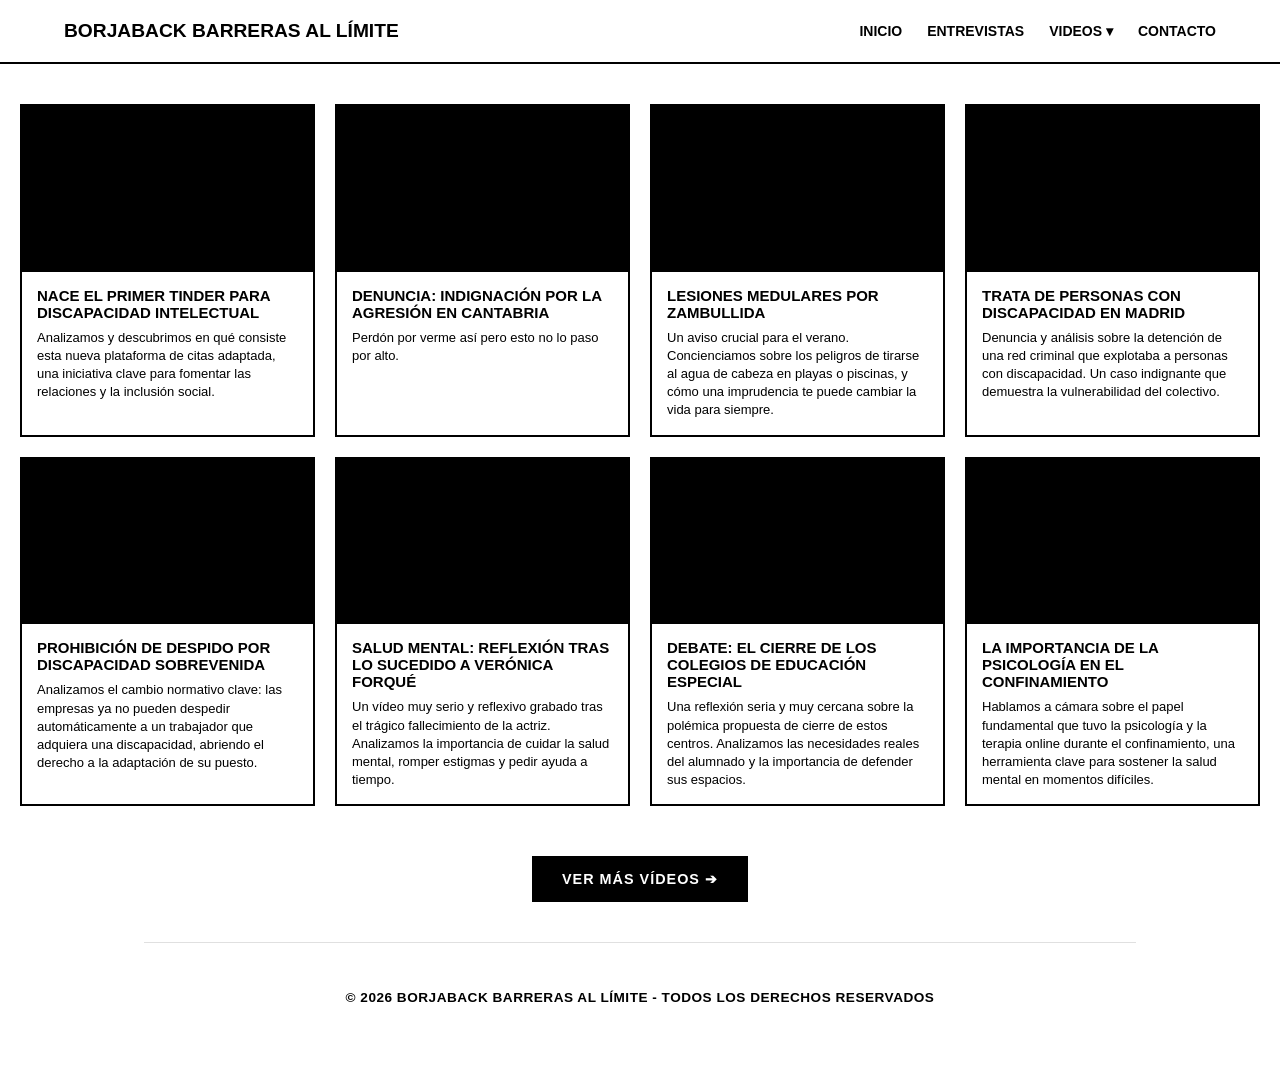
<file: videos-largos2.html>
<!DOCTYPE html>
<html lang="es">
<head>
    <meta charset="UTF-8">
    <meta name="viewport" content="width=device-width, initial-scale=1.0">
    <title>VÍDEOS LARGOS (PÁG. 2) - BORJABACK</title>
    <style>
        /* 1. RESET Y FUENTE */
        * {
            margin: 0;
            padding: 0;
            box-sizing: border-box;
            font-family: 'Segoe UI', Arial, sans-serif !important;
        }

        body {
            background-color: #fff;
            color: #000;
        }

        /* 2. HEADER */
        header {
            display: flex;
            justify-content: space-between;
            align-items: center;
            padding: 20px 5%;
            border-bottom: 2px solid #000;
            background-color: #fff;
        }

        .logo {
            font-weight: 800;
            font-size: 1.2rem;
            text-transform: uppercase;
            color: #000;
            text-decoration: none;
        }

        nav {
            display: flex;
            gap: 25px;
            align-items: center;
        }

        .nav-link {
            text-decoration: none !important;
            color: #000 !important;
            font-weight: 700 !important;
            font-size: 14px;
            text-transform: uppercase;
            transition: color 0.2s ease;
            cursor: pointer;
        }

        .nav-link:hover {
            color: #FF0000 !important;
        }

        /* MENÚ DESPLEGABLE */
        .dropdown {
            position: relative;
            display: inline-block;
        }

        .dropdown-content {
            display: none;
            position: absolute;
            background-color: #fff;
            min-width: 160px;
            box-shadow: 0px 8px 16px rgba(0,0,0,0.2);
            border: 2px solid #000;
            z-index: 1000;
            top: 100%;
            left: 0;
            list-style: none;
            padding: 0;
        }

        .dropdown-content li a {
            color: #000 !important;
            padding: 12px 16px;
            text-decoration: none;
            display: block;
            font-weight: 700;
            font-size: 13px;
            text-transform: uppercase;
            transition: background-color 0.2s ease, color 0.2s ease;
        }

        .dropdown-content li a:hover {
            background-color: #000;
            color: #fff !important;
        }

        .dropdown:hover .dropdown-content {
            display: block;
        }

        /* 3. REJILLA 4X4 (4 COLUMNAS) */
        .container {
            max-width: 1400px;
            margin: 0 auto;
            padding: 40px 20px;
        }

        .video-grid {
            display: grid;
            grid-template-columns: repeat(4, 1fr);
            gap: 20px;
        }

        .video-card {
            border: 2px solid #000;
            background-color: #fff;
            transition: all 0.2s ease;
            display: flex;
            flex-direction: column;
            height: 100%;
        }

        .video-card:hover {
            box-shadow: 8px 8px 0px #FF0000;
            transform: translate(-4px, -4px);
        }

        .video-frame {
            position: relative;
            padding-bottom: 56.25%;
            height: 0;
            overflow: hidden;
            background: #000;
        }

        .video-frame iframe {
            position: absolute;
            top: 0; left: 0; width: 100%; height: 100%;
        }

        .video-info {
            padding: 15px;
            border-top: 2px solid #000;
            display: flex;
            flex-direction: column;
            flex-grow: 1;
        }

        .video-info h3 {
            font-weight: 800;
            font-size: 15px;
            text-transform: uppercase;
            margin-bottom: 8px;
        }

        .video-info p {
            font-size: 13px;
            line-height: 1.4;
        }

        /* BOTÓN SIGUIENTE (APUNTA A LA PÁGINA 3) */
        .btn-more {
            display: inline-block;
            padding: 15px 40px;
            background-color: #000;
            color: #fff !important;
            text-decoration: none !important;
            font-weight: 800;
            text-transform: uppercase;
            border: 2px solid #000;
            letter-spacing: 1px;
            transition: all 0.2s ease;
        }

        .btn-more:hover {
            background-color: #FF0000;
            border-color: #FF0000;
        }

        /* RESPONSIVE */
        @media (max-width: 1100px) {
            .video-grid { grid-template-columns: repeat(2, 1fr); }
        }
        @media (max-width: 650px) {
            .video-grid { grid-template-columns: 1fr; }
        }
    </style>
</head>
<body>

    <header>
        <a href="index.html" class="logo">BORJABACK BARRERAS AL LÍMITE</a>
        <nav>
            <a href="index.html" class="nav-link">INICIO</a>
            <a href="entrevistas.html" class="nav-link">ENTREVISTAS</a>
            
            <div class="dropdown">
                <span class="nav-link">VIDEOS ▾</span>
                <ul class="dropdown-content">
                    <li><a href="videoslargos.html">Videos Largos</a></li>
                    <li><a href="shorts.html">Shorts</a></li>
                </ul>
            </div>

            <a href="contacto.html" class="nav-link">CONTACTO</a>
        </nav>
    </header>

    <main class="container">
        <div class="video-grid">
            
            <!-- FILA 1 - VÍDEO 9 -->
            <div class="video-card">
                <div class="video-frame">
                    <!-- Enlace embed correcto para tu noveno vídeo -->
                    <iframe src="https://www.youtube.com/embed/BERiebEc3EM" frameborder="0" allowfullscreen></iframe>
                </div>
                <div class="video-info">
                    <h3>NACE EL PRIMER TINDER PARA DISCAPACIDAD INTELECTUAL</h3>
                    <p>Analizamos y descubrimos en qué consiste esta nueva plataforma de citas adaptada, una iniciativa clave para fomentar las relaciones y la inclusión social.</p>
                </div>
            </div>
           <!-- FILA 1 - VÍDEO 10 -->
            <div class="video-card">
                <div class="video-frame">
                    <!-- Enlace embed correcto para tu décimo vídeo -->
                    <iframe src="https://www.youtube.com/embed/PwMo1h6-efw" frameborder="0" allowfullscreen></iframe>
                </div>
                <div class="video-info">
                    <h3>DENUNCIA: INDIGNACIÓN POR LA AGRESIÓN EN CANTABRIA</h3>
                    <p>Perdón por verme así pero esto no lo paso por alto.</p>
                </div>
            </div>
            <!-- FILA 1 - VÍDEO 11 -->
            <div class="video-card">
                <div class="video-frame">
                    <!-- Enlace embed correcto para tu undécimo vídeo -->
                    <iframe src="https://www.youtube.com/embed/p542GZMYDz4" frameborder="0" allowfullscreen></iframe>
                </div>
                <div class="video-info">
                    <h3>LESIONES MEDULARES POR ZAMBULLIDA</h3>
                    <p>Un aviso crucial para el verano. Concienciamos sobre los peligros de tirarse al agua de cabeza en playas o piscinas, y cómo una imprudencia te puede cambiar la vida para siempre.</p>
                </div>
            </div>

            <!-- FILA 1 - VÍDEO 12 -->
            <div class="video-card">
                <div class="video-frame">
                    <!-- Enlace embed correcto para tu duodécimo vídeo -->
                    <iframe src="https://www.youtube.com/embed/q9bxh-R9rYY" frameborder="0" allowfullscreen></iframe>
                </div>
                <div class="video-info">
                    <h3>TRATA DE PERSONAS CON DISCAPACIDAD EN MADRID</h3>
                    <p>Denuncia y análisis sobre la detención de una red criminal que explotaba a personas con discapacidad. Un caso indignante que demuestra la vulnerabilidad del colectivo.</p>
                </div>
            </div>
           <!-- FILA 2 - VÍDEO 13 -->
            <div class="video-card">
                <div class="video-frame">
                    <!-- Enlace embed correcto para tu decimotercer vídeo -->
                    <iframe src="https://www.youtube.com/embed/z4b9zxVBQZc" frameborder="0" allowfullscreen></iframe>
                </div>
                <div class="video-info">
                    <h3>PROHIBICIÓN DE DESPIDO POR DISCAPACIDAD SOBREVENIDA</h3>
                    <p>Analizamos el cambio normativo clave: las empresas ya no pueden despedir automáticamente a un trabajador que adquiera una discapacidad, abriendo el derecho a la adaptación de su puesto.</p>
                </div>
            </div>

            <!-- FILA 2 - VÍDEO 14 -->
            <div class="video-card">
                <div class="video-frame">
                    <!-- Enlace embed correcto para tu decimocuarto vídeo -->
                    <iframe src="https://www.youtube.com/embed/JNbQoPuEpO4" frameborder="0" allowfullscreen></iframe>
                </div>
                <div class="video-info">
                    <h3>SALUD MENTAL: REFLEXIÓN TRAS LO SUCEDIDO A VERÓNICA FORQUÉ</h3>
                    <p>Un vídeo muy serio y reflexivo grabado tras el trágico fallecimiento de la actriz. Analizamos la importancia de cuidar la salud mental, romper estigmas y pedir ayuda a tiempo.</p>
                </div>
            </div>
            <!-- FILA 2 - VÍDEO 15 -->
            <div class="video-card">
                <div class="video-frame">
                    <!-- Enlace embed correcto para tu decimoquinto vídeo -->
                    <iframe src="https://www.youtube.com/embed/tAfpOTfI54s" frameborder="0" allowfullscreen></iframe>
                </div>
                <div class="video-info">
                    <h3>DEBATE: EL CIERRE DE LOS COLEGIOS DE EDUCACIÓN ESPECIAL</h3>
                    <p>Una reflexión seria y muy cercana sobre la polémica propuesta de cierre de estos centros. Analizamos las necesidades reales del alumnado y la importancia de defender sus espacios.</p>
                </div>
            </div>

            <!-- FILA 2 - VÍDEO 16 -->
            <div class="video-card">
                <div class="video-frame">
                    <!-- Enlace embed correcto para tu decimosexto vídeo -->
                    <iframe src="https://www.youtube.com/embed/qU-sVuYC43s" frameborder="0" allowfullscreen></iframe>
                </div>
                <div class="video-info">
                    <h3>LA IMPORTANCIA DE LA PSICOLOGÍA EN EL CONFINAMIENTO</h3>
                    <p>Hablamos a cámara sobre el papel fundamental que tuvo la psicología y la terapia online durante el confinamiento, una herramienta clave para sostener la salud mental en momentos difíciles.</p>
                </div>
            </div>

        </div> 

        </div> </section> <div style="width: 100% !important; clear: both !important; display: block !important; text-align: center !important; margin: 50px auto 20px auto !important; float: none !important;">
    
    <a href="videos-largos3.html" class="btn-dinamico-video-p2" style="display: inline-block !important; color: #ffffff !important; text-decoration: none !important; padding: 15px 30px !important; font-weight: bold !important; text-transform: uppercase !important; font-size: 0.9rem !important; letter-spacing: 1px !important; font-family: Arial, sans-serif !important; margin-bottom: 40px !important; transition: background-color 0.2s ease !important; float: none !important;">
      VER MÁS VÍDEOS ➔
    </a>

    <style>
      .btn-dinamico-video-p2 { background-color: #000000 !important; }
      .btn-dinamico-video-p2:hover { background-color: #ff0000 !important; }
    </style>

    <hr style="border: none !important; border-top: 1px solid #e0e0e0 !important; width: 80% !important; margin: 0 auto 30px auto !important; clear: both !important; float: none !important;">

    <div style="display: block !important; width: 100% !important; text-align: center !important; clear: both !important; float: none !important; margin: 0 auto !important; padding: 15px 0 !important;">
      <p style="font-family: Arial, sans-serif !important; font-size: 0.85rem !important; color: #000000 !important; font-weight: bold !important; text-transform: uppercase !important; letter-spacing: 0.5px !important; margin: 0 !important; display: inline-block !important;">
        © 2026 BORJABACK BARRERAS AL LÍMITE - TODOS LOS DERECHOS RESERVADOS
      </p>
    </div>

  </div>

</body>
</html>

  </div>

  </div>
</body>
</html>


</body>
</html>
</file>
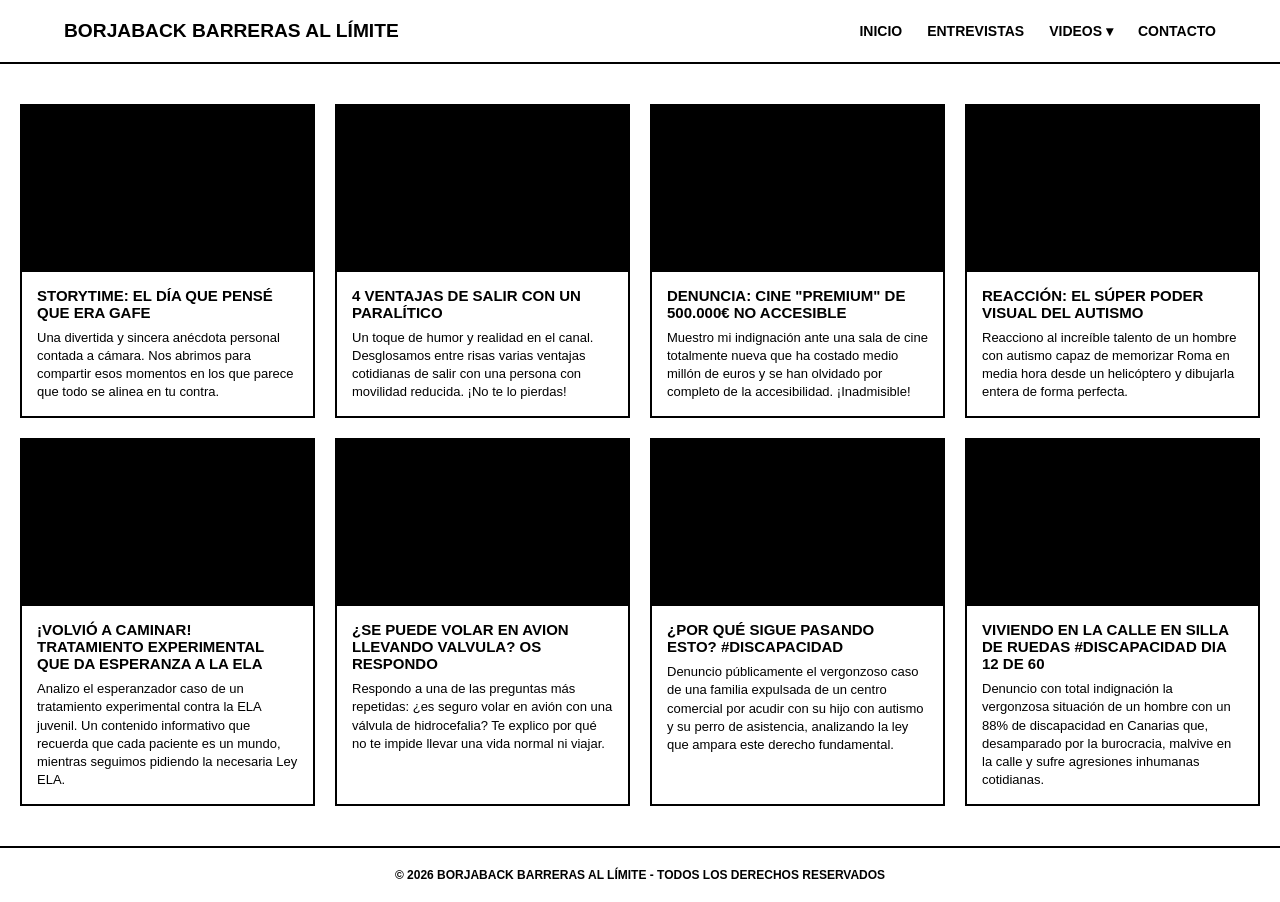
<file: videos-largos3.html>
<!DOCTYPE html>
<html lang="es">
<head>
    <meta charset="UTF-8">
    <meta name="viewport" content="width=device-width, initial-scale=1.0">
    <title>VÍDEOS LARGOS (PÁG. 3) - BORJABACK</title>
    <style>
        /* 1. RESET Y FUENTE */
        * {
            margin: 0;
            padding: 0;
            box-sizing: border-box;
            font-family: 'Segoe UI', Arial, sans-serif !important;
        }

        body {
            background-color: #fff;
            color: #000;
        }

        /* 2. HEADER */
        header {
            display: flex;
            justify-content: space-between;
            align-items: center;
            padding: 20px 5%;
            border-bottom: 2px solid #000;
            background-color: #fff;
        }

        .logo {
            font-weight: 800;
            font-size: 1.2rem;
            text-transform: uppercase;
            color: #000;
            text-decoration: none;
        }

        nav {
            display: flex;
            gap: 25px;
            align-items: center;
        }

        .nav-link {
            text-decoration: none !important;
            color: #000 !important;
            font-weight: 700 !important;
            font-size: 14px;
            text-transform: uppercase;
            transition: color 0.2s ease;
            cursor: pointer;
        }

        .nav-link:hover {
            color: #FF0000 !important;
        }

        /* MENÚ DESPLEGABLE */
        .dropdown {
            position: relative;
            display: inline-block;
        }

        .dropdown-content {
            display: none;
            position: absolute;
            background-color: #fff;
            min-width: 160px;
            box-shadow: 0px 8px 16px rgba(0,0,0,0.2);
            border: 2px solid #000;
            z-index: 1000;
            top: 100%;
            left: 0;
            list-style: none;
            padding: 0;
        }

        .dropdown-content li a {
            color: #000 !important;
            padding: 12px 16px;
            text-decoration: none;
            display: block;
            font-weight: 700;
            font-size: 13px;
            text-transform: uppercase;
            transition: background-color 0.2s ease, color 0.2s ease;
        }

        .dropdown-content li a:hover {
            background-color: #000;
            color: #fff !important;
        }

        .dropdown:hover .dropdown-content {
            display: block;
        }

        /* 3. REJILLA 4X4 (4 COLUMNAS) */
        .container {
            max-width: 1400px;
            margin: 0 auto;
            padding: 40px 20px;
        }

        .video-grid {
            display: grid;
            grid-template-columns: repeat(4, 1fr);
            gap: 20px;
        }

        .video-card {
            border: 2px solid #000;
            background-color: #fff;
            transition: all 0.2s ease;
            display: flex;
            flex-direction: column;
            height: 100%;
        }

        .video-card:hover {
            box-shadow: 8px 8px 0px #FF0000;
            transform: translate(-4px, -4px);
        }

        .video-frame {
            position: relative;
            padding-bottom: 56.25%;
            height: 0;
            overflow: hidden;
            background: #000;
        }

        .video-frame iframe {
            position: absolute;
            top: 0; left: 0; width: 100%; height: 100%;
        }

        .video-info {
            padding: 15px;
            border-top: 2px solid #000;
            display: flex;
            flex-direction: column;
            flex-grow: 1;
        }

        .video-info h3 {
            font-weight: 800;
            font-size: 15px;
            text-transform: uppercase;
            margin-bottom: 8px;
        }

        .video-info p {
            font-size: 13px;
            line-height: 1.4;
        }

        /* RESPONSIVE */
        @media (max-width: 1100px) {
            .video-grid { grid-template-columns: repeat(2, 1fr); }
        }
        @media (max-width: 650px) {
            .video-grid { grid-template-columns: 1fr; }
        }
    </style>
</head>
<body>

    <header>
        <a href="index.html" class="logo">BORJABACK BARRERAS AL LÍMITE</a>
        <nav>
            <a href="index.html" class="nav-link">INICIO</a>
            <a href="entrevistas.html" class="nav-link">ENTREVISTAS</a>
            
            <div class="dropdown">
                <span class="nav-link">VIDEOS ▾</span>
                <ul class="dropdown-content">
                    <li><a href="videoslargos.html">Videos Largos</a></li>
                    <li><a href="shorts.html">Shorts</a></li>
                </ul>
            </div>

            <a href="contacto.html" class="nav-link">CONTACTO</a>
        </nav>
    </header>

    <main class="container">
        <div class="video-grid">
            
            <!-- FILA 1 - VÍDEO 17 -->
            <div class="video-card">
                <div class="video-frame">
                    <!-- Enlace embed correcto para tu decimoséptimo vídeo -->
                    <iframe src="https://www.youtube.com/embed/uJj1k9nRLxw" frameborder="0" allowfullscreen></iframe>
                </div>
                <div class="video-info">
                    <h3>STORYTIME: EL DÍA QUE PENSÉ QUE ERA GAFE</h3>
                    <p>Una divertida y sincera anécdota personal contada a cámara. Nos abrimos para compartir esos momentos en los que parece que todo se alinea en tu contra.</p>
                </div>
            </div>
          <!-- FILA 1 - VÍDEO 18 -->
            <div class="video-card">
                <div class="video-frame">
                    <!-- Enlace embed correcto para tu decimoquinto vídeo -->
                    <iframe src="https://www.youtube.com/embed/m_N40TirQiQ" frameborder="0" allowfullscreen></iframe>
                </div>
                <div class="video-info">
                    <h3>4 VENTAJAS DE SALIR CON UN PARALÍTICO</h3>
                    <p>Un toque de humor y realidad en el canal. Desglosamos entre risas varias ventajas cotidianas de salir con una persona con movilidad reducida. ¡No te lo pierdas!</p>
                </div>
            </div>

            <!-- FILA 1 - VÍDEO 19 -->
            <div class="video-card">
                <div class="video-frame">
                    <!-- Enlace embed correcto para tu decimonoveno vídeo -->
                    <iframe src="https://www.youtube.com/embed/s5Vbv4WhKu8" frameborder="0" allowfullscreen></iframe>
                </div>
                <div class="video-info">
                    <h3>DENUNCIA: CINE "PREMIUM" DE 500.000€ NO ACCESIBLE</h3>
                    <p>Muestro mi indignación ante una sala de cine totalmente nueva que ha costado medio millón de euros y se han olvidado por completo de la accesibilidad. ¡Inadmisible!</p>
                </div>
            </div>

            <!-- FILA 1 - VÍDEO 20 -->
            <div class="video-card">
                <div class="video-frame">
                    <!-- Enlace embed correcto para tu vigésimo vídeo -->
                    <iframe src="https://www.youtube.com/embed/NA_Igb-WIis" frameborder="0" allowfullscreen></iframe>
                </div>
                <div class="video-info">
                    <h3>REACCIÓN: EL SÚPER PODER VISUAL DEL AUTISMO</h3>
                    <p>Reacciono al increíble talento de un hombre con autismo capaz de memorizar Roma en media hora desde un helicóptero y dibujarla entera de forma perfecta.</p>
                </div>
            </div>
           <!-- FILA 1 - VÍDEO 21 -->
            <div class="video-card">
                <div class="video-frame">
                    <!-- Enlace embed correcto para tu vigésimo primer vídeo -->
                    <iframe src="https://www.youtube.com/embed/9duh51314uQ" frameborder="0" allowfullscreen></iframe>
                </div>
                <div class="video-info">
                    <h3>¡VOLVIÓ A CAMINAR! TRATAMIENTO EXPERIMENTAL QUE DA ESPERANZA A LA ELA</h3>
                    <p>Analizo el esperanzador caso de un tratamiento experimental contra la ELA juvenil. Un contenido informativo que recuerda que cada paciente es un mundo, mientras seguimos pidiendo la necesaria Ley ELA.</p>
                </div>
            </div>

            <!-- FILA 1 - VÍDEO 22 -->
            <div class="video-card">
                <div class="video-frame">
                    <!-- Enlace embed correcto para tu vigésimo segundo vídeo -->
                    <iframe src="https://www.youtube.com/embed/5p6XIDbPswU" frameborder="0" allowfullscreen></iframe>
                </div>
                <div class="video-info">
                    <h3>¿SE PUEDE VOLAR EN AVION LLEVANDO VALVULA? OS RESPONDO</h3>
                    <p>Respondo a una de las preguntas más repetidas: ¿es seguro volar en avión con una válvula de hidrocefalia? Te explico por qué no te impide llevar una vida normal ni viajar.</p>
                </div>
            </div>
            <!-- FILA 1 - VÍDEO 23 -->
            <div class="video-card">
                <div class="video-frame">
                    <!-- Enlace embed correcto para tu vigésimo tercer vídeo -->
                    <iframe src="https://www.youtube.com/embed/pWqemlm6nNU" frameborder="0" allowfullscreen></iframe>
                </div>
                <div class="video-info">
                    <h3>¿POR QUÉ SIGUE PASANDO ESTO? #discapacidad</h3>
                    <p>Denuncio públicamente el vergonzoso caso de una familia expulsada de un centro comercial por acudir con su hijo con autismo y su perro de asistencia, analizando la ley que ampara este derecho fundamental.</p>
                </div>
            </div>

            <!-- FILA 1 - VÍDEO 24 -->
            <div class="video-card">
                <div class="video-frame">
                    <!-- Enlace embed correcto para tu vigésimo cuarto vídeo -->
                    <iframe src="https://www.youtube.com/embed/3-eBi2E_QZw" frameborder="0" allowfullscreen></iframe>
                </div>
                <div class="video-info">
                    <h3>VIVIENDO EN LA CALLE EN SILLA DE RUEDAS #discapacidad DIA 12 DE 60</h3>
                    <p>Denuncio con total indignación la vergonzosa situación de un hombre con un 88% de discapacidad en Canarias que, desamparado por la burocracia, malvive en la calle y sufre agresiones inhumanas cotidianas.</p>
                </div>
            </div>

        </div> 
    </main> 
    
    <footer>
        <p style="text-align: center; padding: 20px; border-top: 2px solid #000; font-weight: 700; font-size: 12px;">© 2026 BORJABACK BARRERAS AL LÍMITE - TODOS LOS DERECHOS RESERVADOS</p>
    </footer>

</body>
</html>
</file>
